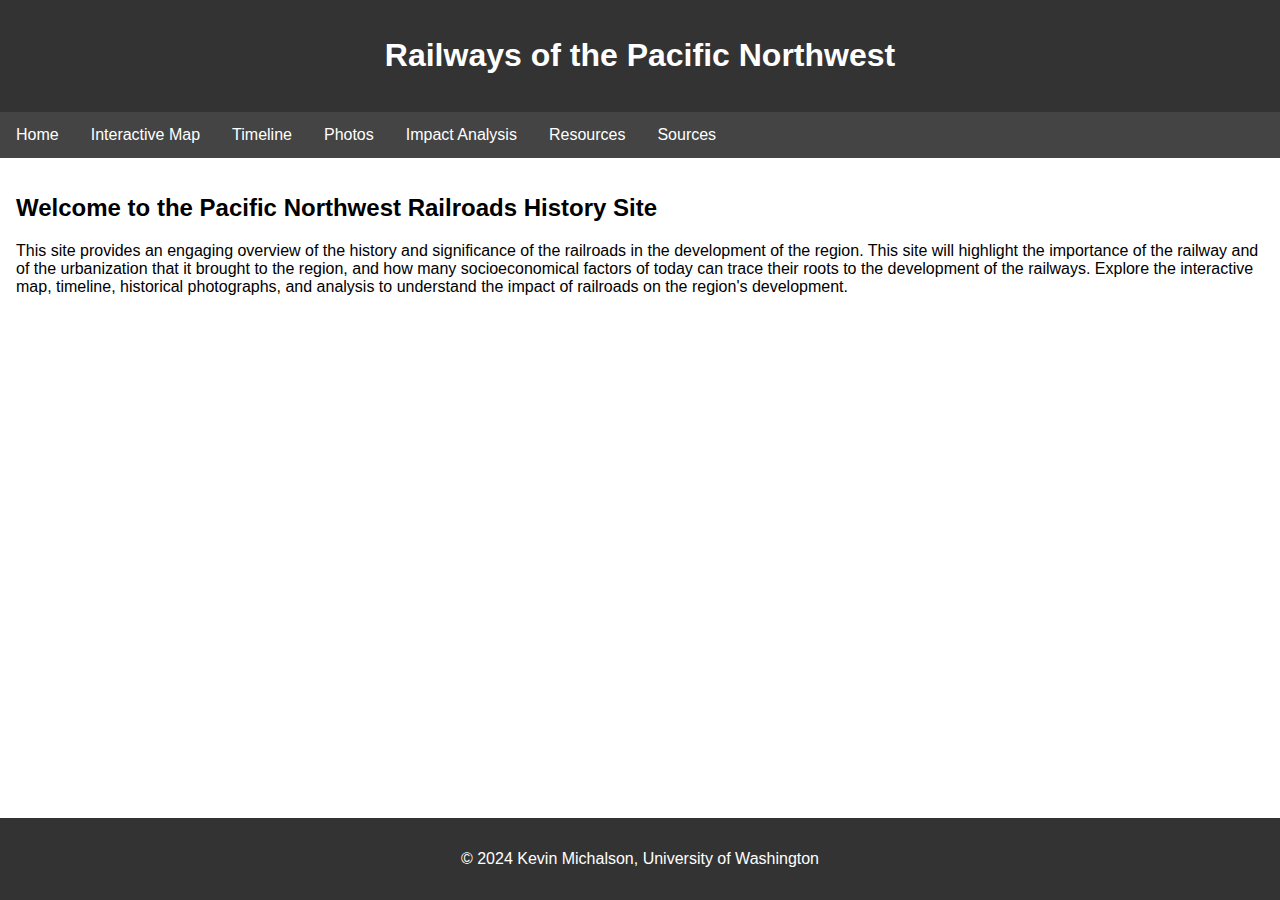
<file: index.html>
<!DOCTYPE html>
<html lang="en">
<head>
    <meta charset="UTF-8">
    <meta name="viewport" content="width=device-width, initial-scale=1.0">
    <title>Pacific Northwest Railroads</title>
    <style>
        body {
            font-family: Arial, sans-serif;
            margin: 0;
            padding: 0;
        }
        header {
            background-color: #333;
            color: white;
            padding: 1em 0;
            text-align: center;
        }
        nav {
            background-color: #444;
            overflow: hidden;
        }
        nav a {
            float: left;
            display: block;
            color: white;
            text-align: center;
            padding: 14px 16px;
            text-decoration: none;
        }
        nav a:hover {
            background-color: #ddd;
            color: black;
        }
        main {
            padding: 1em;
        }
        footer {
            background-color: #333;
            color: white;
            text-align: center;
            padding: 1em 0;
            position: fixed;
            width: 100%;
            bottom: 0;
        }
    </style>
</head>
<body>

<header>
    <h1>Railways of the Pacific Northwest</h1>
</header>

<nav>
    <a href="index.html">Home</a>
    <a href="pages/map.html">Interactive Map</a>
    <a href="pages/timeline.html">Timeline</a>
    <a href="pages/photos.html">Photos</a>
    <a href="pages/analysis.html">Impact Analysis</a>
    <a href="pages/resources.html">Resources</a>
    <a href="sources.html">Sources</a>
</nav>

<main>
    <h2>Welcome to the Pacific Northwest Railroads History Site</h2>
    <p>This site provides an engaging overview of the history and significance of the railroads in the development of the region. This site will highlight the importance of the railway and of the urbanization that it brought to the region, and how many socioeconomical factors of today can trace their roots to the development of the railways. Explore the interactive map, timeline, historical photographs, and analysis to understand the impact of railroads on the region's development.</p>
</main>

<footer>
    <p>&copy; 2024 Kevin Michalson, University of Washington</p>
</footer>

</body>
</html>
</file>
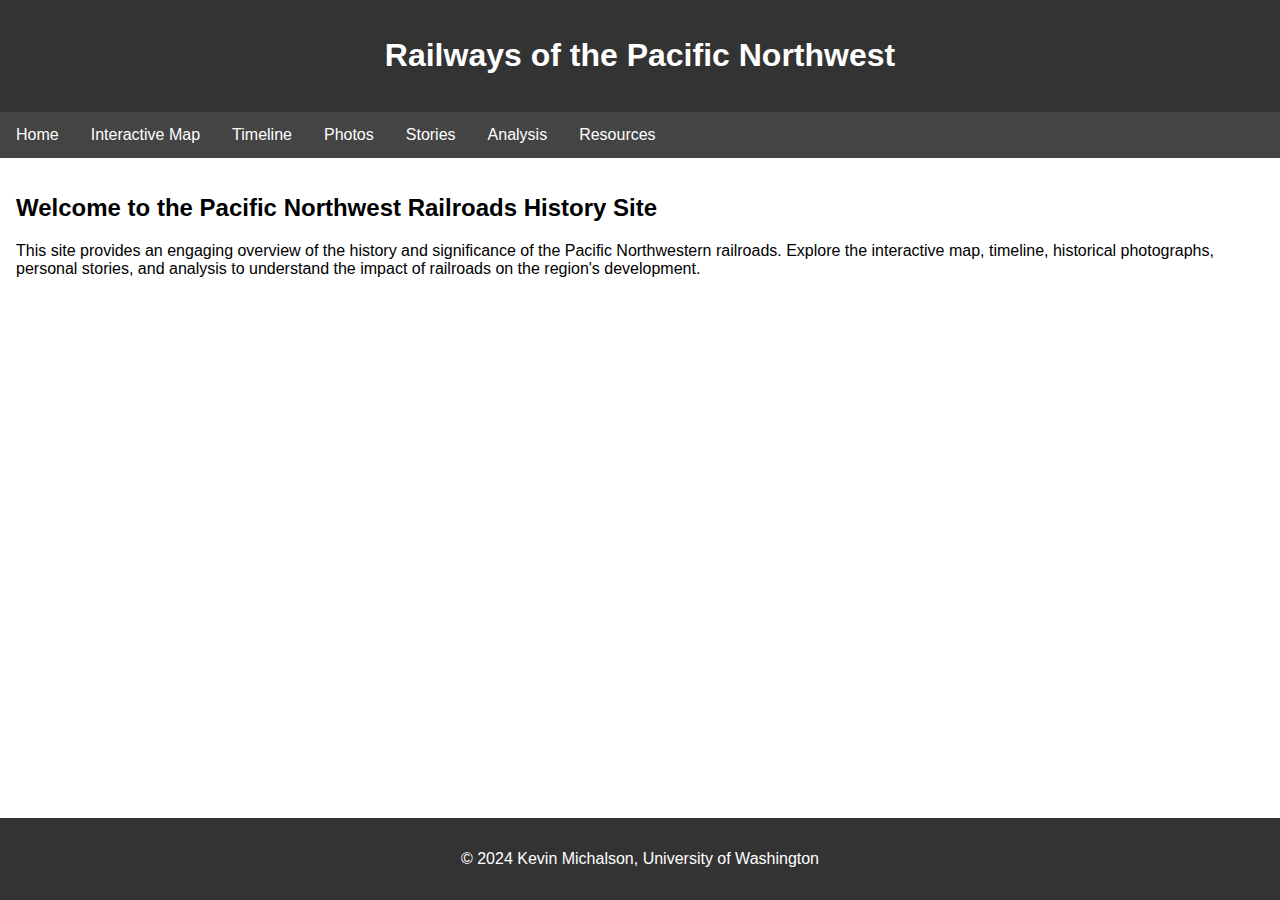
<file: pages/index.html>
<!DOCTYPE html>
<html lang="en">
<head>
    <meta charset="UTF-8">
    <meta name="viewport" content="width=device-width, initial-scale=1.0">
    <title>Pacific Northwest Railroads</title>
    <style>
        body {
            font-family: Arial, sans-serif;
            margin: 0;
            padding: 0;
        }
        header {
            background-color: #333;
            color: white;
            padding: 1em 0;
            text-align: center;
        }
        nav {
            background-color: #444;
            overflow: hidden;
        }
        nav a {
            float: left;
            display: block;
            color: white;
            text-align: center;
            padding: 14px 16px;
            text-decoration: none;
        }
        nav a:hover {
            background-color: #ddd;
            color: black;
        }
        main {
            padding: 1em;
        }
        footer {
            background-color: #333;
            color: white;
            text-align: center;
            padding: 1em 0;
            position: fixed;
            width: 100%;
            bottom: 0;
        }
    </style>
</head>
<body>

<header>
    <h1>Railways of the Pacific Northwest</h1>
</header>

<nav>
    <a href="pages/index.html">Home</a>
    <a href="pages/map.html">Interactive Map</a>
    <a href="pages/timeline.html">Timeline</a>
    <a href="pages/photos.html">Photos</a>
    <a href="pages/stories.html">Stories</a>
    <a href="pages/analysis.html">Analysis</a>
    <a href="pages/resources.html">Resources</a>
</nav>

<main>
    <h2>Welcome to the Pacific Northwest Railroads History Site</h2>
    <p>This site provides an engaging overview of the history and significance of the Pacific Northwestern railroads. Explore the interactive map, timeline, historical photographs, personal stories, and analysis to understand the impact of railroads on the region's development.</p>
</main>

<footer>
    <p>&copy; 2024 Kevin Michalson, University of Washington</p>
</footer>

</body>
</html>
</file>
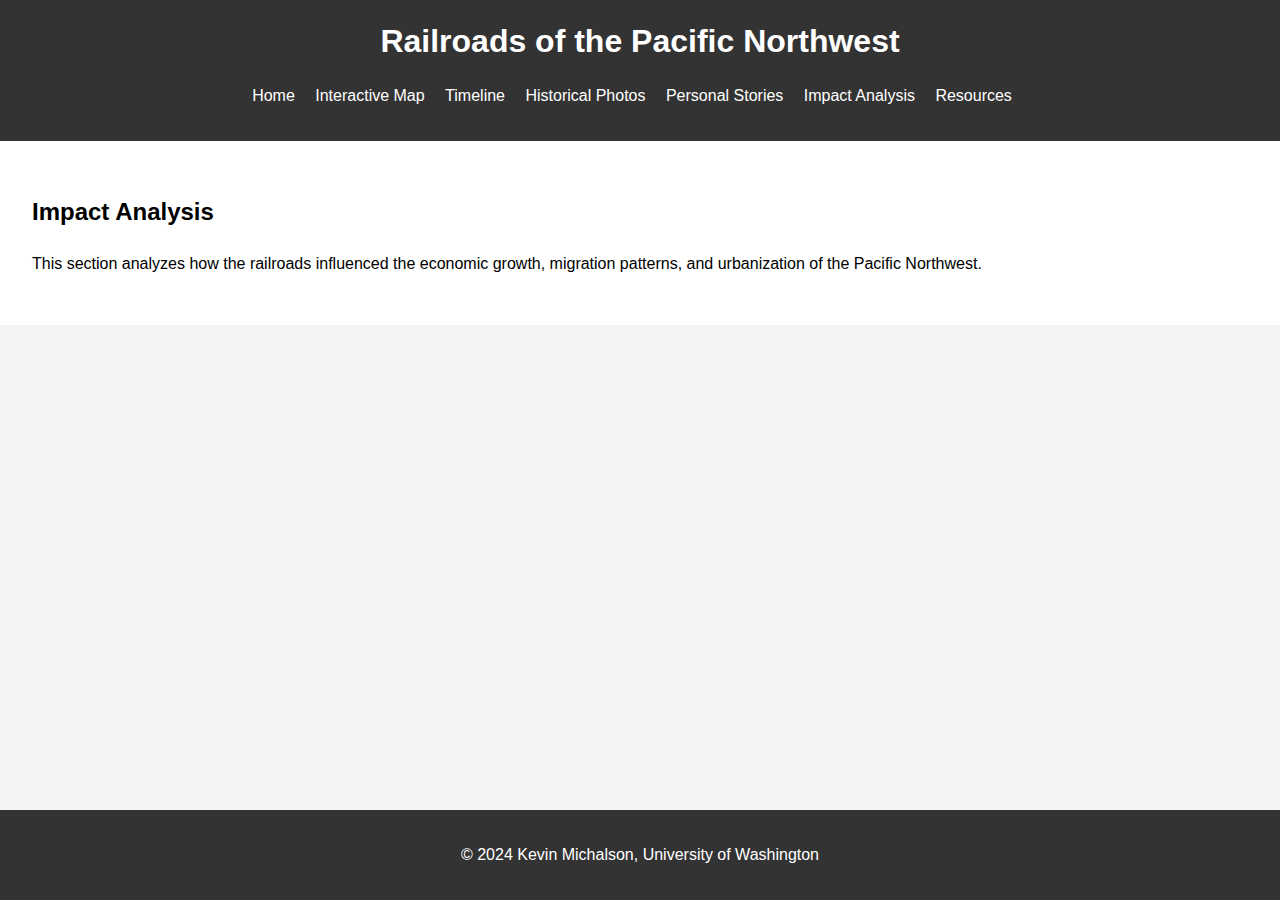
<file: analysis.html>
<!DOCTYPE html>
<html lang="en">
<head>
    <meta charset="UTF-8">
    <meta name="viewport" content="width=device-width, initial-scale=1.0">
    <title>Impact Analysis - Railroads of the Pacific Northwest</title>
    <link rel="stylesheet" href="styles.css">
</head>
<body>
    <header>
        <h1>Railroads of the Pacific Northwest</h1>
        <nav>
            <ul>
                <li><a href="index.html">Home</a></li>
                <li><a href="map.html">Interactive Map</a></li>
                <li><a href="timeline.html">Timeline</a></li>
                <li><a href="photos.html">Historical Photos</a></li>
                <li><a href="stories.html">Personal Stories</a></li>
                <li><a href="analysis.html">Impact Analysis</a></li>
                <li><a href="resources.html">Resources</a></li>
            </ul>
        </nav>
    </header>
    <main>
        <section id="impact-analysis">
            <h2>Impact Analysis</h2>
            <p>This section analyzes how the railroads influenced the economic growth, migration patterns, and urbanization of the Pacific Northwest.</p>
            <!-- Add analysis content here -->
        </section>
    </main>
    <footer>
        <p>&copy; 2024 Kevin Michalson, University of Washington</p>
    </footer>
</body>
</html>
</file>
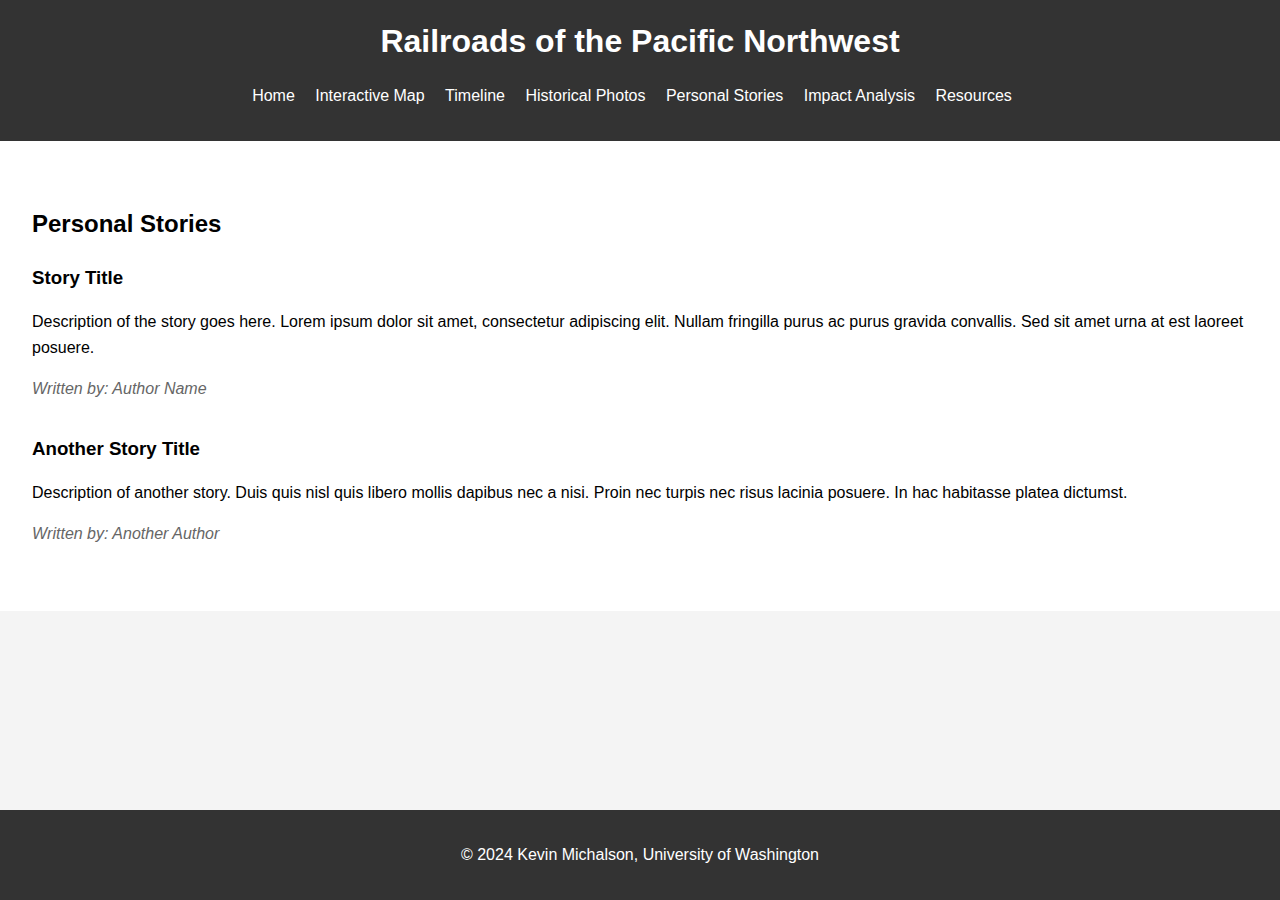
<file: stories.html>
<!DOCTYPE html>
<html lang="en">
<head>
    <meta charset="UTF-8">
    <meta name="viewport" content="width=device-width, initial-scale=1.0">
    <title>Personal Stories - Railroads of the Pacific Northwest</title>
    <link rel="stylesheet" href="styles.css">
</head>
<body>
    <header>
        <h1>Railroads of the Pacific Northwest</h1>
        <nav>
            <ul>
                <li><a href="index.html">Home</a></li>
                <li><a href="map.html">Interactive Map</a></li>
                <li><a href="timeline.html">Timeline</a></li>
                <li><a href="photos.html">Historical Photos</a></li>
                <li><a href="stories.html">Personal Stories</a></li>
                <li><a href="analysis.html">Impact Analysis</a></li>
                <li><a href="resources.html">Resources</a></li>
            </ul>
        </nav>
    </header>
    <main>
        <section id="personal-stories">
            <h2>Personal Stories</h2>
            <div class="story">
                <h3>Story Title</h3>
                <p>Description of the story goes here. Lorem ipsum dolor sit amet, consectetur adipiscing elit. Nullam fringilla purus ac purus gravida convallis. Sed sit amet urna at est laoreet posuere.</p>
                <p>Written by: Author Name</p>
            </div>
            <div class="story">
                <h3>Another Story Title</h3>
                <p>Description of another story. Duis quis nisl quis libero mollis dapibus nec a nisi. Proin nec turpis nec risus lacinia posuere. In hac habitasse platea dictumst.</p>
                <p>Written by: Another Author</p>
            </div>
            <!-- Add more stories as needed -->
        </section>
    </main>
    <footer>
        <p>&copy; 2024 Kevin Michalson, University of Washington</p>
    </footer>
</body>
</html>
</file>
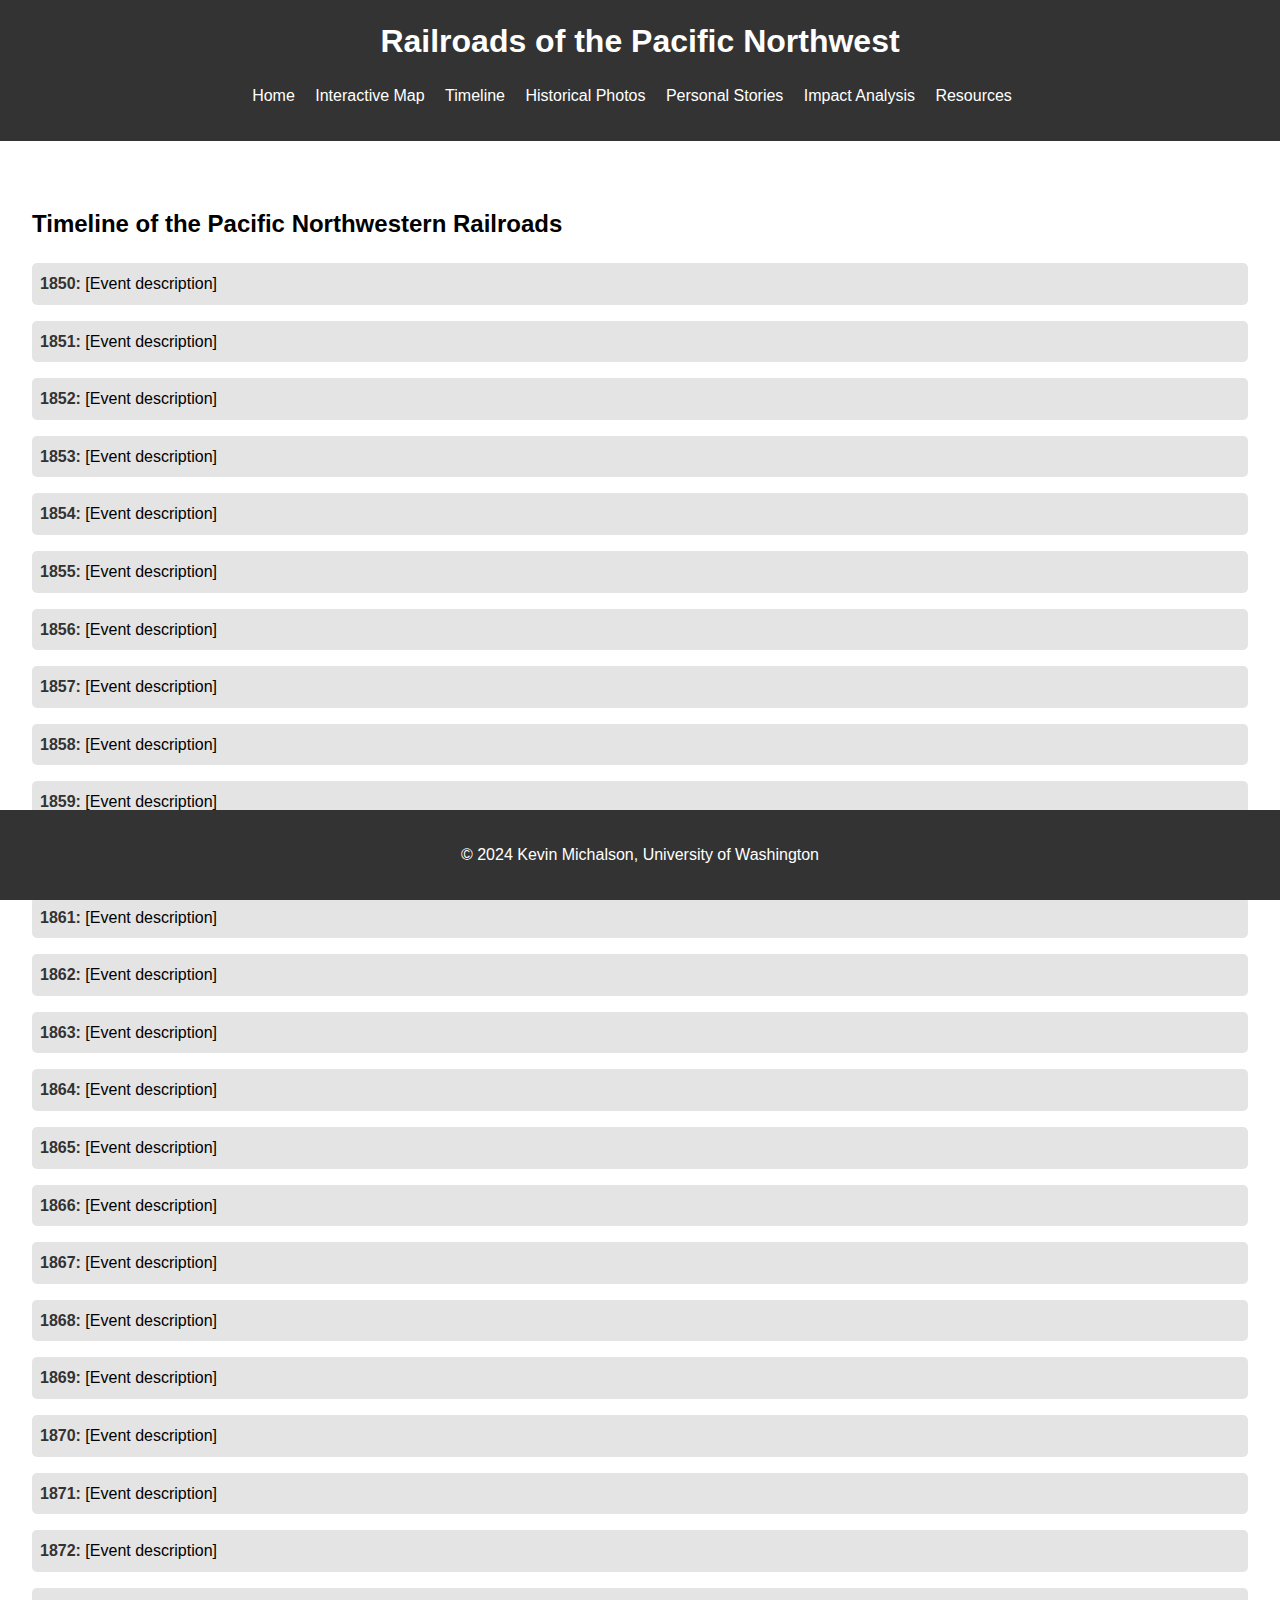
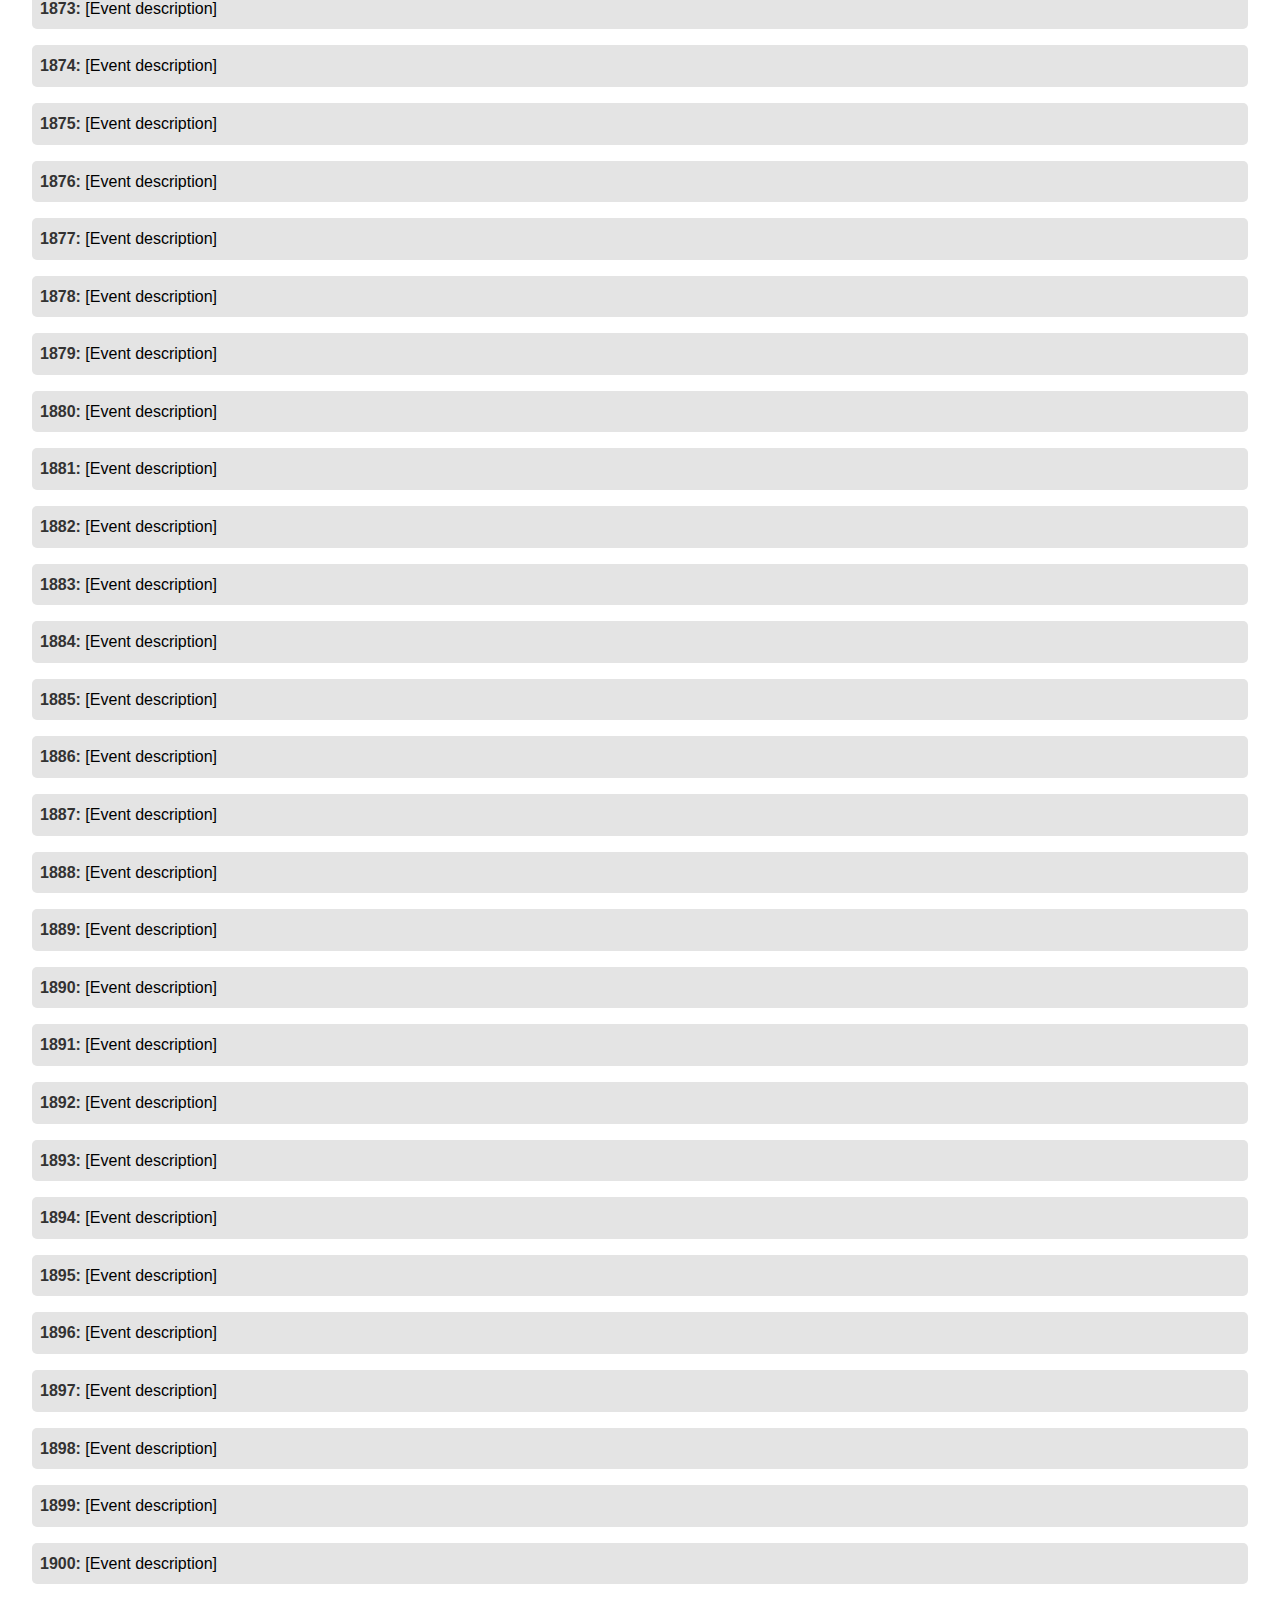
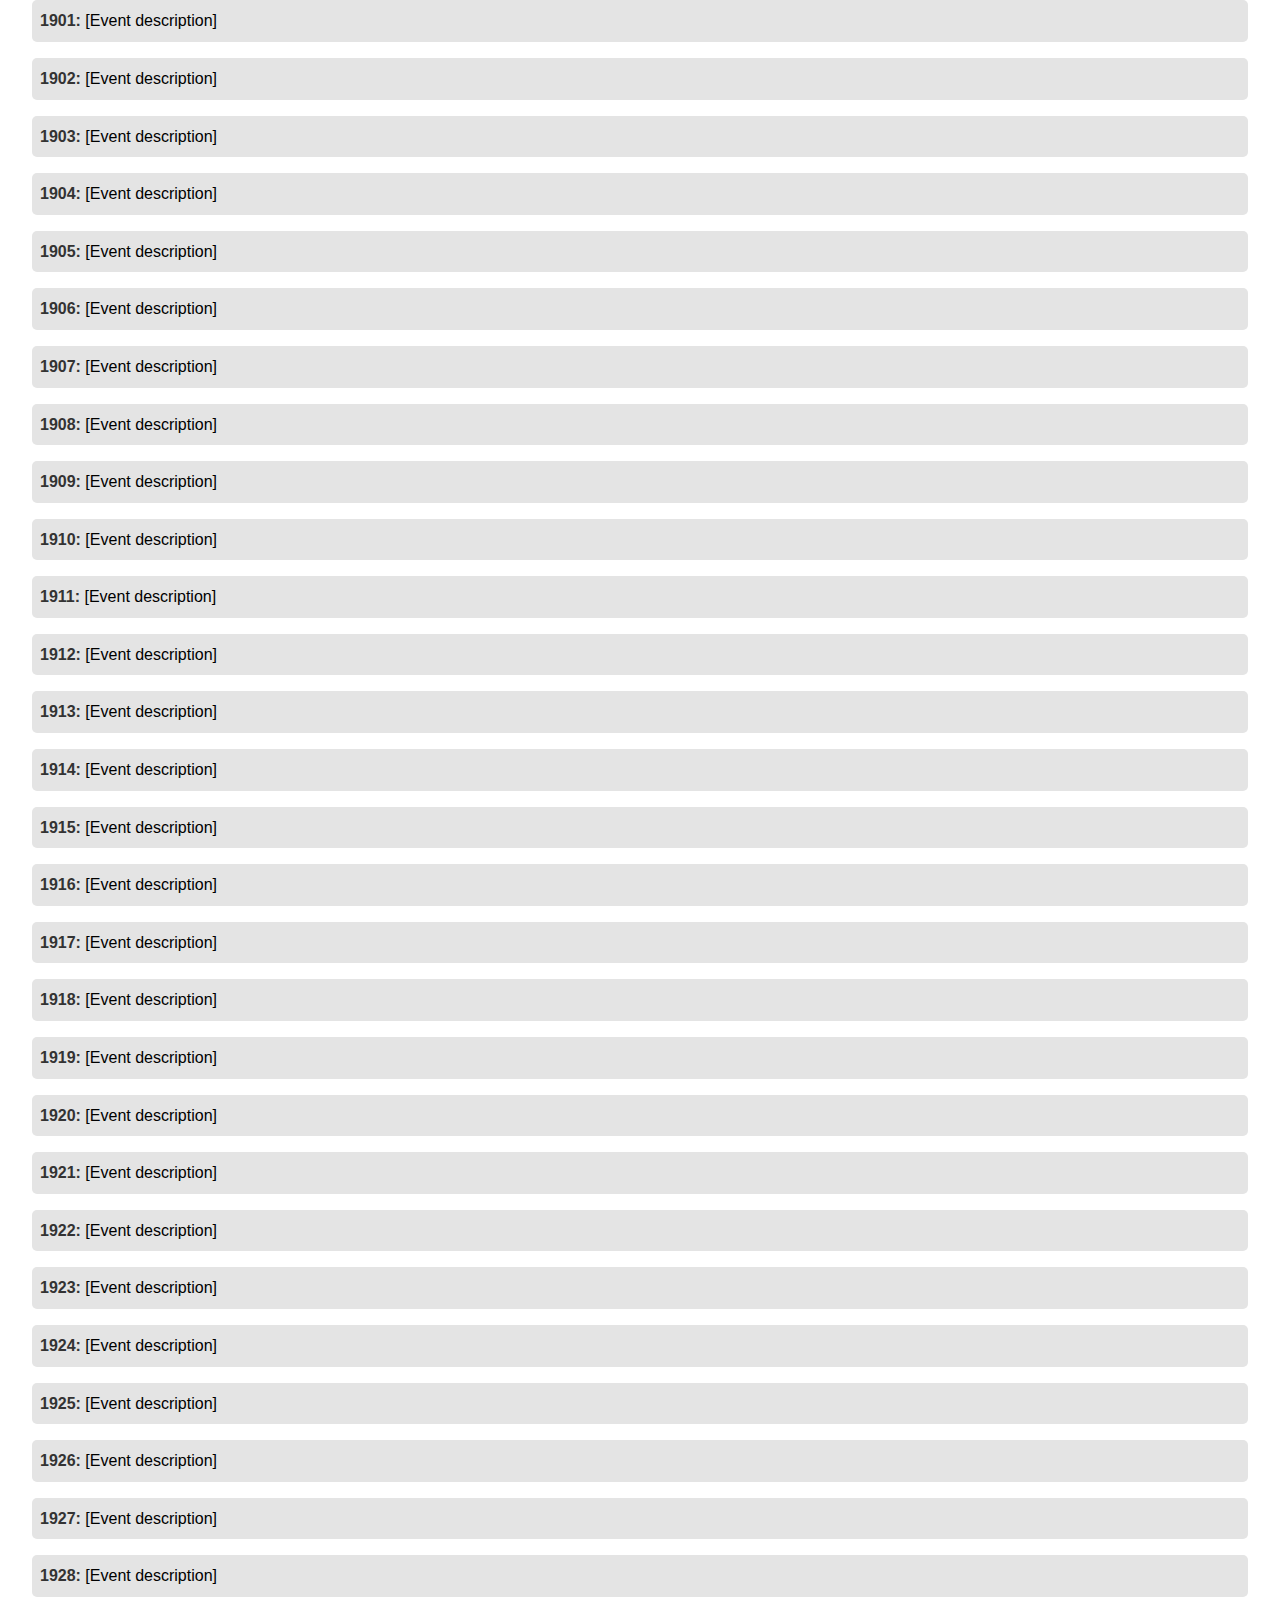
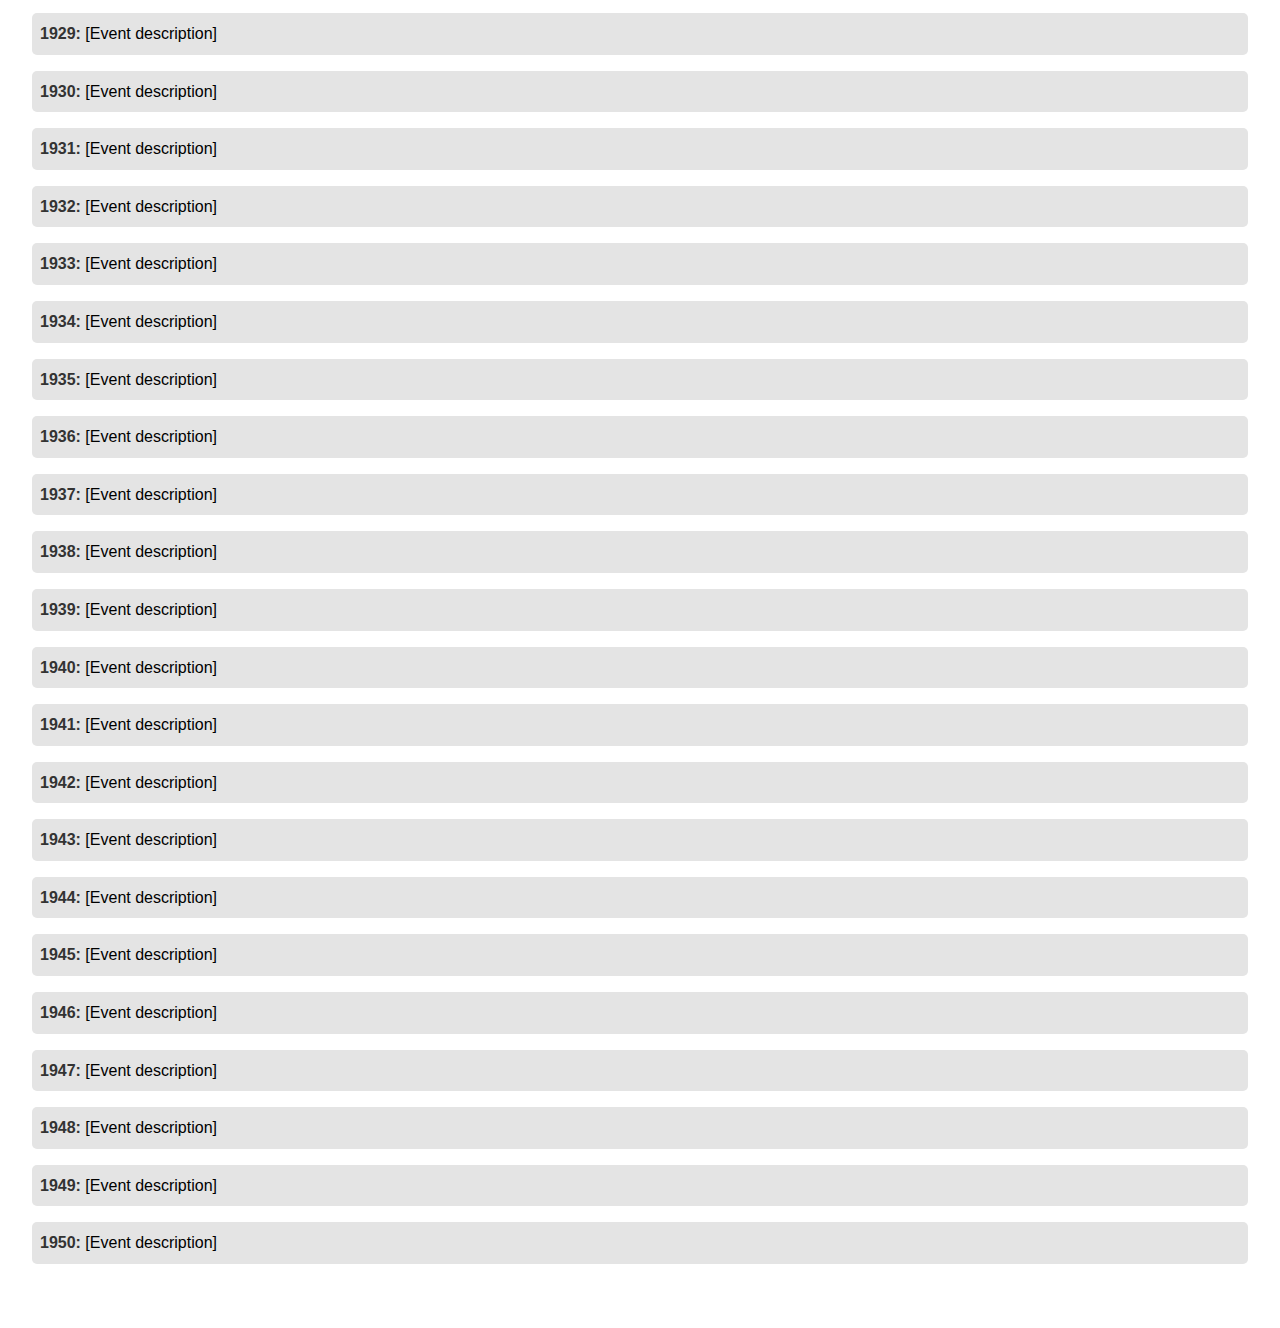
<file: timeline.html>
<!DOCTYPE html>
<html lang="en">
<head>
    <meta charset="UTF-8">
    <meta name="viewport" content="width=device-width, initial-scale=1.0">
    <title>Timeline - Railroads of the Pacific Northwest</title>
    <link rel="stylesheet" href="styles.css">
</head>
<body>
    <header>
        <h1>Railroads of the Pacific Northwest</h1>
        <nav>
            <ul>
                <li><a href="index.html">Home</a></li>
                <li><a href="map.html">Interactive Map</a></li>
                <li><a href="timeline.html">Timeline</a></li>
                <li><a href="photos.html">Historical Photos</a></li>
                <li><a href="stories.html">Personal Stories</a></li>
                <li><a href="analysis.html">Impact Analysis</a></li>
                <li><a href="resources.html">Resources</a></li>
            </ul>
        </nav>
    </header>
    <main>
        <section id="timeline">
            <h2>Timeline of the Pacific Northwestern Railroads</h2>
            <ul>
                <li><strong>1850:</strong> [Event description]</li>
                <li><strong>1851:</strong> [Event description]</li>
                <li><strong>1852:</strong> [Event description]</li>
                <li><strong>1853:</strong> [Event description]</li>
                <li><strong>1854:</strong> [Event description]</li>
                <li><strong>1855:</strong> [Event description]</li>
                <li><strong>1856:</strong> [Event description]</li>
                <li><strong>1857:</strong> [Event description]</li>
                <li><strong>1858:</strong> [Event description]</li>
                <li><strong>1859:</strong> [Event description]</li>
                <li><strong>1860:</strong> [Event description]</li>
                <li><strong>1861:</strong> [Event description]</li>
                <li><strong>1862:</strong> [Event description]</li>
                <li><strong>1863:</strong> [Event description]</li>
                <li><strong>1864:</strong> [Event description]</li>
                <li><strong>1865:</strong> [Event description]</li>
                <li><strong>1866:</strong> [Event description]</li>
                <li><strong>1867:</strong> [Event description]</li>
                <li><strong>1868:</strong> [Event description]</li>
                <li><strong>1869:</strong> [Event description]</li>
                <li><strong>1870:</strong> [Event description]</li>
                <li><strong>1871:</strong> [Event description]</li>
                <li><strong>1872:</strong> [Event description]</li>
                <li><strong>1873:</strong> [Event description]</li>
                <li><strong>1874:</strong> [Event description]</li>
                <li><strong>1875:</strong> [Event description]</li>
                <li><strong>1876:</strong> [Event description]</li>
                <li><strong>1877:</strong> [Event description]</li>
                <li><strong>1878:</strong> [Event description]</li>
                <li><strong>1879:</strong> [Event description]</li>
                <li><strong>1880:</strong> [Event description]</li>
                <li><strong>1881:</strong> [Event description]</li>
                <li><strong>1882:</strong> [Event description]</li>
                <li><strong>1883:</strong> [Event description]</li>
                <li><strong>1884:</strong> [Event description]</li>
                <li><strong>1885:</strong> [Event description]</li>
                <li><strong>1886:</strong> [Event description]</li>
                <li><strong>1887:</strong> [Event description]</li>
                <li><strong>1888:</strong> [Event description]</li>
                <li><strong>1889:</strong> [Event description]</li>
                <li><strong>1890:</strong> [Event description]</li>
                <li><strong>1891:</strong> [Event description]</li>
                <li><strong>1892:</strong> [Event description]</li>
                <li><strong>1893:</strong> [Event description]</li>
                <li><strong>1894:</strong> [Event description]</li>
                <li><strong>1895:</strong> [Event description]</li>
                <li><strong>1896:</strong> [Event description]</li>
                <li><strong>1897:</strong> [Event description]</li>
                <li><strong>1898:</strong> [Event description]</li>
                <li><strong>1899:</strong> [Event description]</li>
                <li><strong>1900:</strong> [Event description]</li>
                <li><strong>1901:</strong> [Event description]</li>
                <li><strong>1902:</strong> [Event description]</li>
                <li><strong>1903:</strong> [Event description]</li>
                <li><strong>1904:</strong> [Event description]</li>
                <li><strong>1905:</strong> [Event description]</li>
                <li><strong>1906:</strong> [Event description]</li>
                <li><strong>1907:</strong> [Event description]</li>
                <li><strong>1908:</strong> [Event description]</li>
                <li><strong>1909:</strong> [Event description]</li>
                <li><strong>1910:</strong> [Event description]</li>
                <li><strong>1911:</strong> [Event description]</li>
                <li><strong>1912:</strong> [Event description]</li>
                <li><strong>1913:</strong> [Event description]</li>
                <li><strong>1914:</strong> [Event description]</li>
                <li><strong>1915:</strong> [Event description]</li>
                <li><strong>1916:</strong> [Event description]</li>
                <li><strong>1917:</strong> [Event description]</li>
                <li><strong>1918:</strong> [Event description]</li>
                <li><strong>1919:</strong> [Event description]</li>
                <li><strong>1920:</strong> [Event description]</li>
                <li><strong>1921:</strong> [Event description]</li>
                <li><strong>1922:</strong> [Event description]</li>
                <li><strong>1923:</strong> [Event description]</li>
                <li><strong>1924:</strong> [Event description]</li>
                <li><strong>1925:</strong> [Event description]</li>
                <li><strong>1926:</strong> [Event description]</li>
                <li><strong>1927:</strong> [Event description]</li>
                <li><strong>1928:</strong> [Event description]</li>
                <li><strong>1929:</strong> [Event description]</li>
                <li><strong>1930:</strong> [Event description]</li>
                <li><strong>1931:</strong> [Event description]</li>
                <li><strong>1932:</strong> [Event description]</li>
                <li><strong>1933:</strong> [Event description]</li>
                <li><strong>1934:</strong> [Event description]</li>
                <li><strong>1935:</strong> [Event description]</li>
                <li><strong>1936:</strong> [Event description]</li>
                <li><strong>1937:</strong> [Event description]</li>
                <li><strong>1938:</strong> [Event description]</li>
                <li><strong>1939:</strong> [Event description]</li>
                <li><strong>1940:</strong> [Event description]</li>
                <li><strong>1941:</strong> [Event description]</li>
                <li><strong>1942:</strong> [Event description]</li>
                <li><strong>1943:</strong> [Event description]</li>
                <li><strong>1944:</strong> [Event description]</li>
                <li><strong>1945:</strong> [Event description]</li>
                <li><strong>1946:</strong> [Event description]</li>
                <li><strong>1947:</strong> [Event description]</li>
                <li><strong>1948:</strong> [Event description]</li>
                <li><strong>1949:</strong> [Event description]</li>
                <li><strong>1950:</strong> [Event description]</li>
            </ul>
        </section>
    </main>
    <footer>
        <p>&copy; 2024 Kevin Michalson, University of Washington</p>
    </footer>
</body>
</html>
</file>
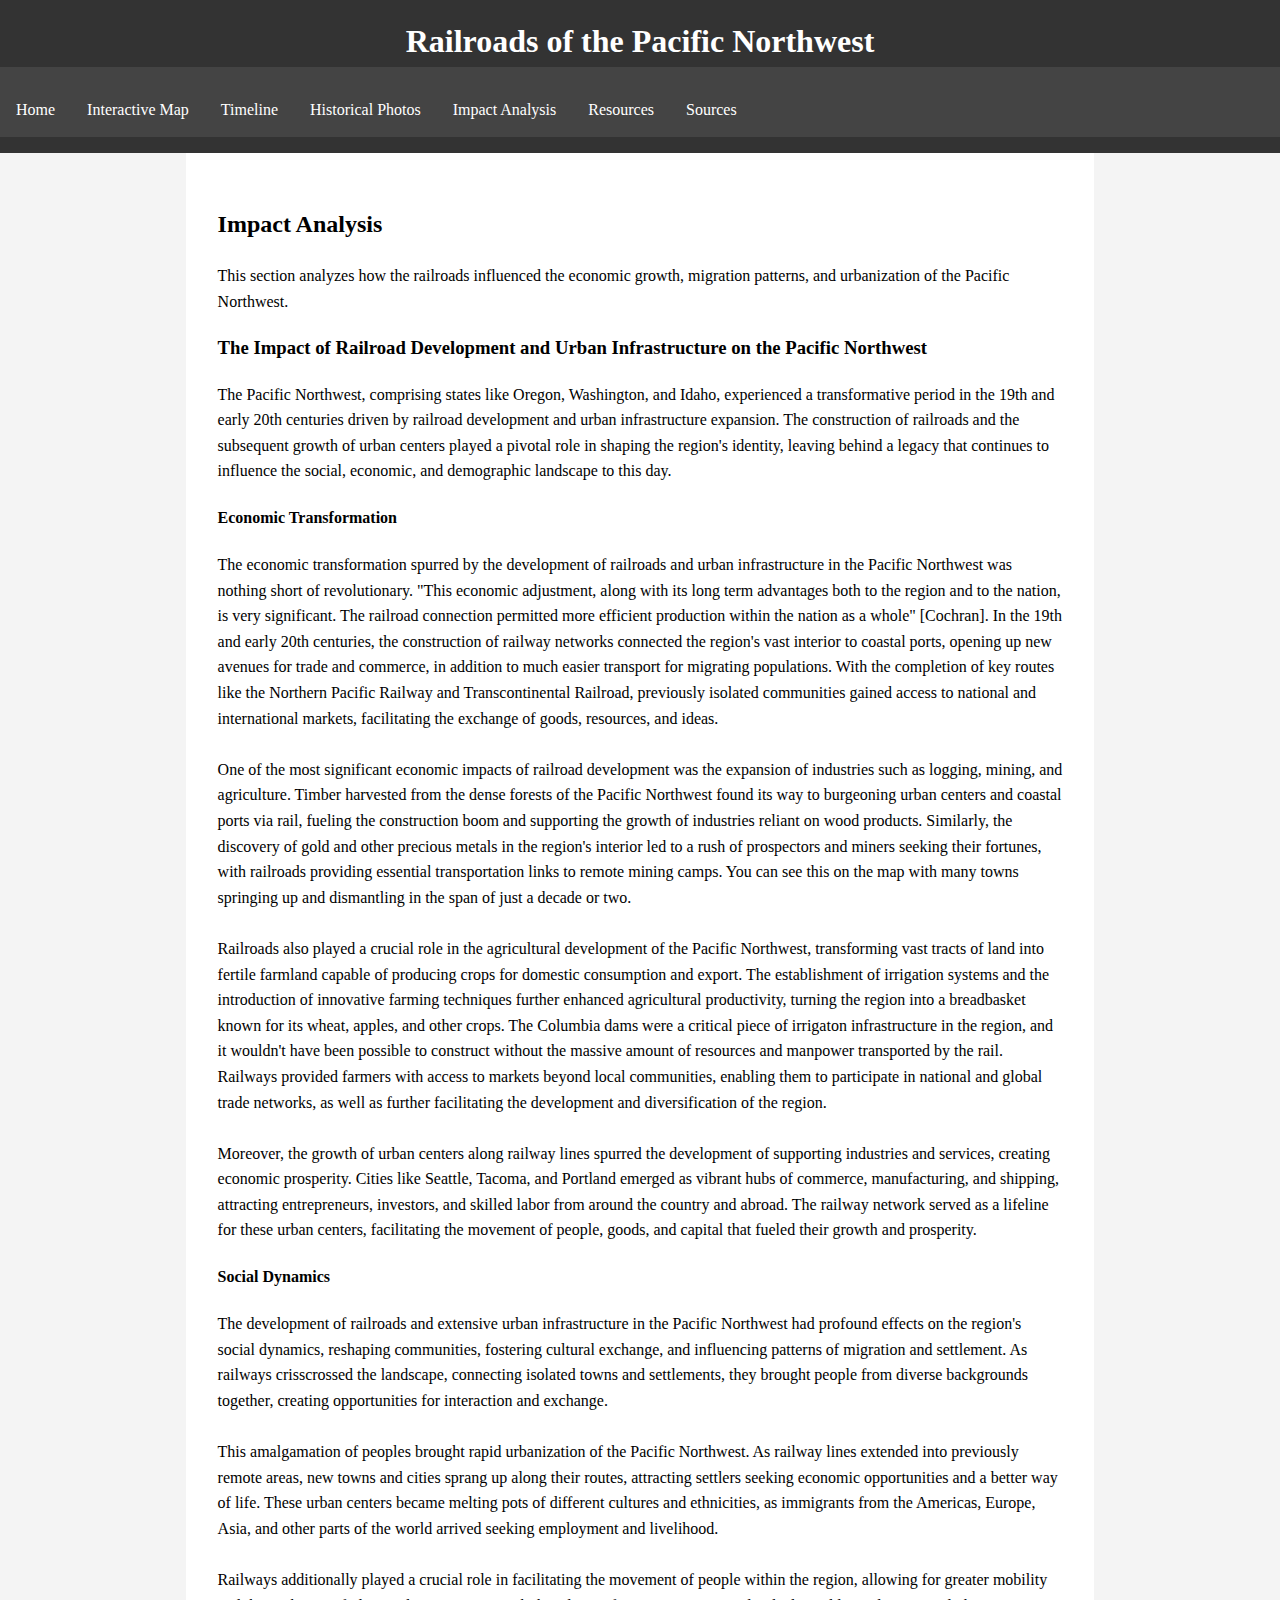
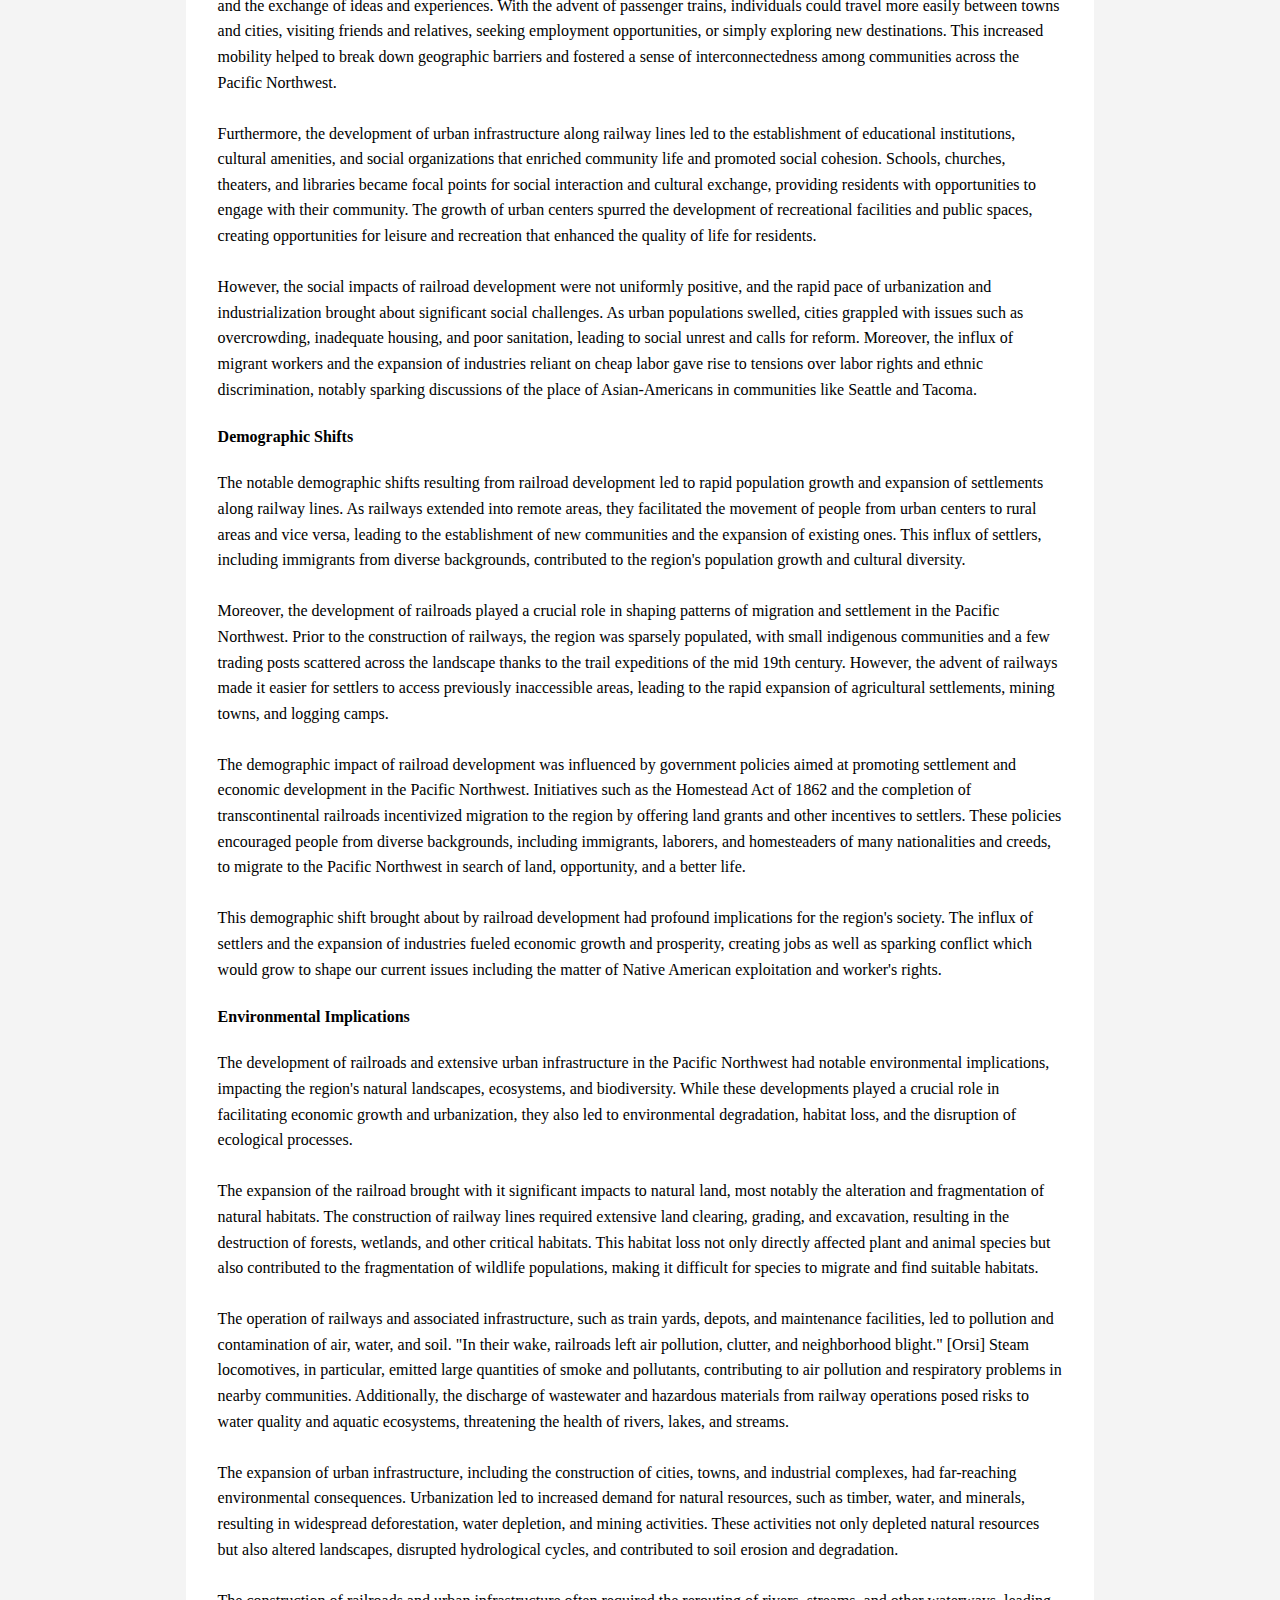
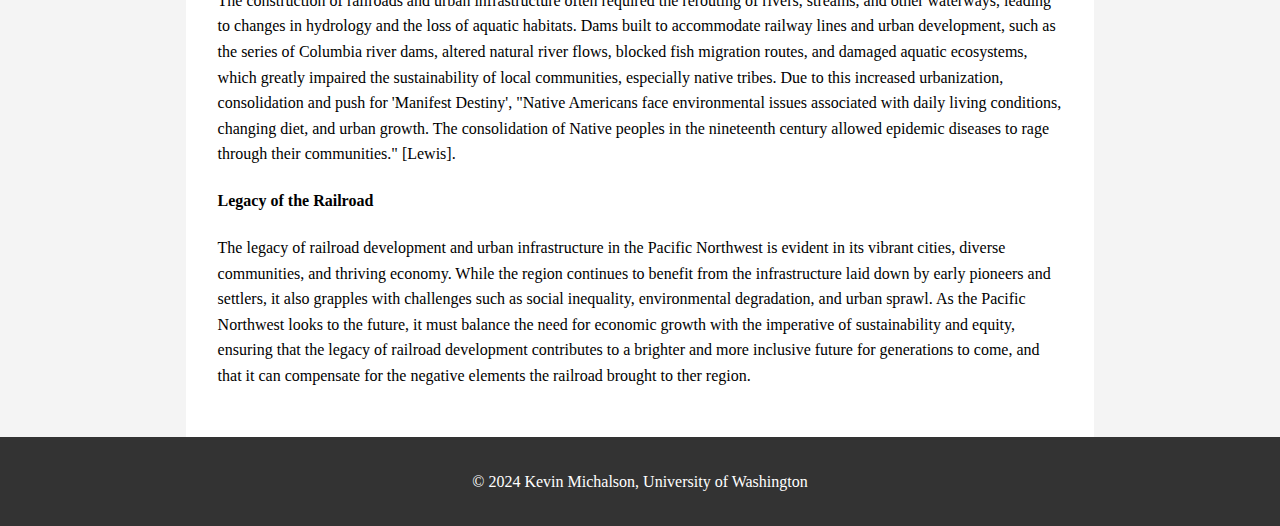
<file: pages/analysis.html>
<!DOCTYPE html>
<html lang="en">
<head>
    <meta charset="UTF-8">
    <meta name="viewport" content="width=device-width, initial-scale=1.0">
    <title>Impact Analysis - Railroads of the Pacific Northwest</title>
    <link rel="stylesheet" href="/css/styles.css">
    <style>
        body {
            font-family: "Times New Roman", Times, serif;
            font-size: 12pt;
        }
        main {
            width: 66%;
            margin: 0 auto;
            text-align: center;
        }
        #impact-analysis {
            text-align: left;
        }
    </style>
</head>
<body>
    <header>
        <h1>Railroads of the Pacific Northwest</h1>
        <nav>
            <ul>
                <li><a href="../index.html">Home</a></li>
                <li><a href="map.html">Interactive Map</a></li>
                <li><a href="timeline.html">Timeline</a></li>
                <li><a href="photos.html">Historical Photos</a></li>
                <li><a href="analysis.html">Impact Analysis</a></li>
                <li><a href="resources.html">Resources</a></li>
                <li><a href="sources.html">Sources</a></li>
            </ul>
        </nav>
    </header>
    <main>
        <section id="impact-analysis">
            <h2>Impact Analysis</h2>
            <p>This section analyzes how the railroads influenced the economic growth, migration patterns, and urbanization of the Pacific Northwest.</p>
            <div>
                <h3>The Impact of Railroad Development and Urban Infrastructure on the Pacific Northwest</h3>
                <p>The Pacific Northwest, comprising states like Oregon, Washington, and Idaho, experienced a transformative period in the 19th and early 20th centuries driven by railroad development and urban infrastructure expansion. The construction of railroads and the subsequent growth of urban centers played a pivotal role in shaping the region's identity, leaving behind a legacy that continues to influence the social, economic, and demographic landscape to this day.</p>
                <h4>Economic Transformation</h4>
                <p>The economic transformation spurred by the development of railroads and urban infrastructure in the Pacific Northwest was nothing short of revolutionary. "This economic adjustment, along with its long term advantages both to the region and to the nation, is very significant. The railroad connection permitted more efficient production within the nation as a whole" [Cochran]. In the 19th and early 20th centuries, the construction of railway networks connected the region's vast interior to coastal ports, opening up new avenues for trade and commerce, in addition to much easier transport for migrating populations. With the completion of key routes like the Northern Pacific Railway and Transcontinental Railroad, previously isolated communities gained access to national and international markets, facilitating the exchange of goods, resources, and ideas.<br><br>One of the most significant economic impacts of railroad development was the expansion of industries such as logging, mining, and agriculture. Timber harvested from the dense forests of the Pacific Northwest found its way to burgeoning urban centers and coastal ports via rail, fueling the construction boom and supporting the growth of industries reliant on wood products. Similarly, the discovery of gold and other precious metals in the region's interior led to a rush of prospectors and miners seeking their fortunes, with railroads providing essential transportation links to remote mining camps. You can see this on the map with many towns springing up and dismantling in the span of just a decade or two.<br><br>Railroads also played a crucial role in the agricultural development of the Pacific Northwest, transforming vast tracts of land into fertile farmland capable of producing crops for domestic consumption and export. The establishment of irrigation systems and the introduction of innovative farming techniques further enhanced agricultural productivity, turning the region into a breadbasket known for its wheat, apples, and other crops. The Columbia dams were a critical piece of irrigaton infrastructure in the region, and it wouldn't have been possible to construct without the massive amount of resources and manpower transported by the rail. Railways provided farmers with access to markets beyond local communities, enabling them to participate in national and global trade networks, as well as further facilitating the development and diversification of the region.<br><br>Moreover, the growth of urban centers along railway lines spurred the development of supporting industries and services, creating economic prosperity. Cities like Seattle, Tacoma, and Portland emerged as vibrant hubs of commerce, manufacturing, and shipping, attracting entrepreneurs, investors, and skilled labor from around the country and abroad. The railway network served as a lifeline for these urban centers, facilitating the movement of people, goods, and capital that fueled their growth and prosperity.</p>
                <h4>Social Dynamics</h4>
                <p>The development of railroads and extensive urban infrastructure in the Pacific Northwest had profound effects on the region's social dynamics, reshaping communities, fostering cultural exchange, and influencing patterns of migration and settlement. As railways crisscrossed the landscape, connecting isolated towns and settlements, they brought people from diverse backgrounds together, creating opportunities for interaction and exchange.<br><br>This amalgamation of peoples brought rapid urbanization of the Pacific Northwest. As railway lines extended into previously remote areas, new towns and cities sprang up along their routes, attracting settlers seeking economic opportunities and a better way of life. These urban centers became melting pots of different cultures and ethnicities, as immigrants from the Americas, Europe, Asia, and other parts of the world arrived seeking employment and livelihood.<br><br>Railways additionally played a crucial role in facilitating the movement of people within the region, allowing for greater mobility and the exchange of ideas and experiences. With the advent of passenger trains, individuals could travel more easily between towns and cities, visiting friends and relatives, seeking employment opportunities, or simply exploring new destinations. This increased mobility helped to break down geographic barriers and fostered a sense of interconnectedness among communities across the Pacific Northwest.<br><br>Furthermore, the development of urban infrastructure along railway lines led to the establishment of educational institutions, cultural amenities, and social organizations that enriched community life and promoted social cohesion. Schools, churches, theaters, and libraries became focal points for social interaction and cultural exchange, providing residents with opportunities to engage with their community. The growth of urban centers spurred the development of recreational facilities and public spaces, creating opportunities for leisure and recreation that enhanced the quality of life for residents.<br><br>However, the social impacts of railroad development were not uniformly positive, and the rapid pace of urbanization and industrialization brought about significant social challenges. As urban populations swelled, cities grappled with issues such as overcrowding, inadequate housing, and poor sanitation, leading to social unrest and calls for reform. Moreover, the influx of migrant workers and the expansion of industries reliant on cheap labor gave rise to tensions over labor rights and ethnic discrimination, notably sparking discussions of the place of Asian-Americans in communities like Seattle and Tacoma.</p>
                <h4>Demographic Shifts</h4>
                <p>The notable demographic shifts resulting from railroad development led to rapid population growth and expansion of settlements along railway lines. As railways extended into remote areas, they facilitated the movement of people from urban centers to rural areas and vice versa, leading to the establishment of new communities and the expansion of existing ones. This influx of settlers, including immigrants from diverse backgrounds, contributed to the region's population growth and cultural diversity.<br><br>Moreover, the development of railroads played a crucial role in shaping patterns of migration and settlement in the Pacific Northwest. Prior to the construction of railways, the region was sparsely populated, with small indigenous communities and a few trading posts scattered across the landscape thanks to the trail expeditions of the mid 19th century. However, the advent of railways made it easier for settlers to access previously inaccessible areas, leading to the rapid expansion of agricultural settlements, mining towns, and logging camps.<br><br>The demographic impact of railroad development was influenced by government policies aimed at promoting settlement and economic development in the Pacific Northwest. Initiatives such as the Homestead Act of 1862 and the completion of transcontinental railroads incentivized migration to the region by offering land grants and other incentives to settlers. These policies encouraged people from diverse backgrounds, including immigrants, laborers, and homesteaders of many nationalities and creeds, to migrate to the Pacific Northwest in search of land, opportunity, and a better life.<br><br>This demographic shift brought about by railroad development had profound implications for the region's society. The influx of settlers and the expansion of industries fueled economic growth and prosperity, creating jobs as well as sparking conflict which would grow to shape our current issues including the matter of Native American exploitation and worker's rights. </p>
                <h4>Environmental Implications</h4>
                <p>The development of railroads and extensive urban infrastructure in the Pacific Northwest had notable environmental implications, impacting the region's natural landscapes, ecosystems, and biodiversity. While these developments played a crucial role in facilitating economic growth and urbanization, they also led to environmental degradation, habitat loss, and the disruption of ecological processes.<br><br>The expansion of the railroad brought with it significant impacts to natural land, most notably the alteration and fragmentation of natural habitats. The construction of railway lines required extensive land clearing, grading, and excavation, resulting in the destruction of forests, wetlands, and other critical habitats. This habitat loss not only directly affected plant and animal species but also contributed to the fragmentation of wildlife populations, making it difficult for species to migrate and find suitable habitats.<br><br>The operation of railways and associated infrastructure, such as train yards, depots, and maintenance facilities, led to pollution and contamination of air, water, and soil. "In their wake, railroads left air pollution, clutter, and neighborhood blight." [Orsi] Steam locomotives, in particular, emitted large quantities of smoke and pollutants, contributing to air pollution and respiratory problems in nearby communities. Additionally, the discharge of wastewater and hazardous materials from railway operations posed risks to water quality and aquatic ecosystems, threatening the health of rivers, lakes, and streams.<br><br>The expansion of urban infrastructure, including the construction of cities, towns, and industrial complexes, had far-reaching environmental consequences. Urbanization led to increased demand for natural resources, such as timber, water, and minerals, resulting in widespread deforestation, water depletion, and mining activities. These activities not only depleted natural resources but also altered landscapes, disrupted hydrological cycles, and contributed to soil erosion and degradation.<br><br>The construction of railroads and urban infrastructure often required the rerouting of rivers, streams, and other waterways, leading to changes in hydrology and the loss of aquatic habitats. Dams built to accommodate railway lines and urban development, such as the series of Columbia river dams, altered natural river flows, blocked fish migration routes, and damaged aquatic ecosystems, which greatly impaired the sustainability of local communities, especially native tribes. Due to this increased urbanization, consolidation and push for 'Manifest Destiny', "Native Americans face environmental issues associated with daily living conditions, changing diet, and urban growth. The consolidation of Native peoples in the nineteenth century allowed epidemic diseases to rage through their communities." [Lewis].</p>
                <h4>Legacy of the Railroad</h4>
                <p>The legacy of railroad development and urban infrastructure in the Pacific Northwest is evident in its vibrant cities, diverse communities, and thriving economy. While the region continues to benefit from the infrastructure laid down by early pioneers and settlers, it also grapples with challenges such as social inequality, environmental degradation, and urban sprawl. As the Pacific Northwest looks to the future, it must balance the need for economic growth with the imperative of sustainability and equity, ensuring that the legacy of railroad development contributes to a brighter and more inclusive future for generations to come, and that it can compensate for the negative elements the railroad brought to ther region.</p>
            </div>
        </section>
    </main>
    <footer>
        <p>&copy; 2024 Kevin Michalson, University of Washington</p>
    </footer>
</body>
</html>
</file>
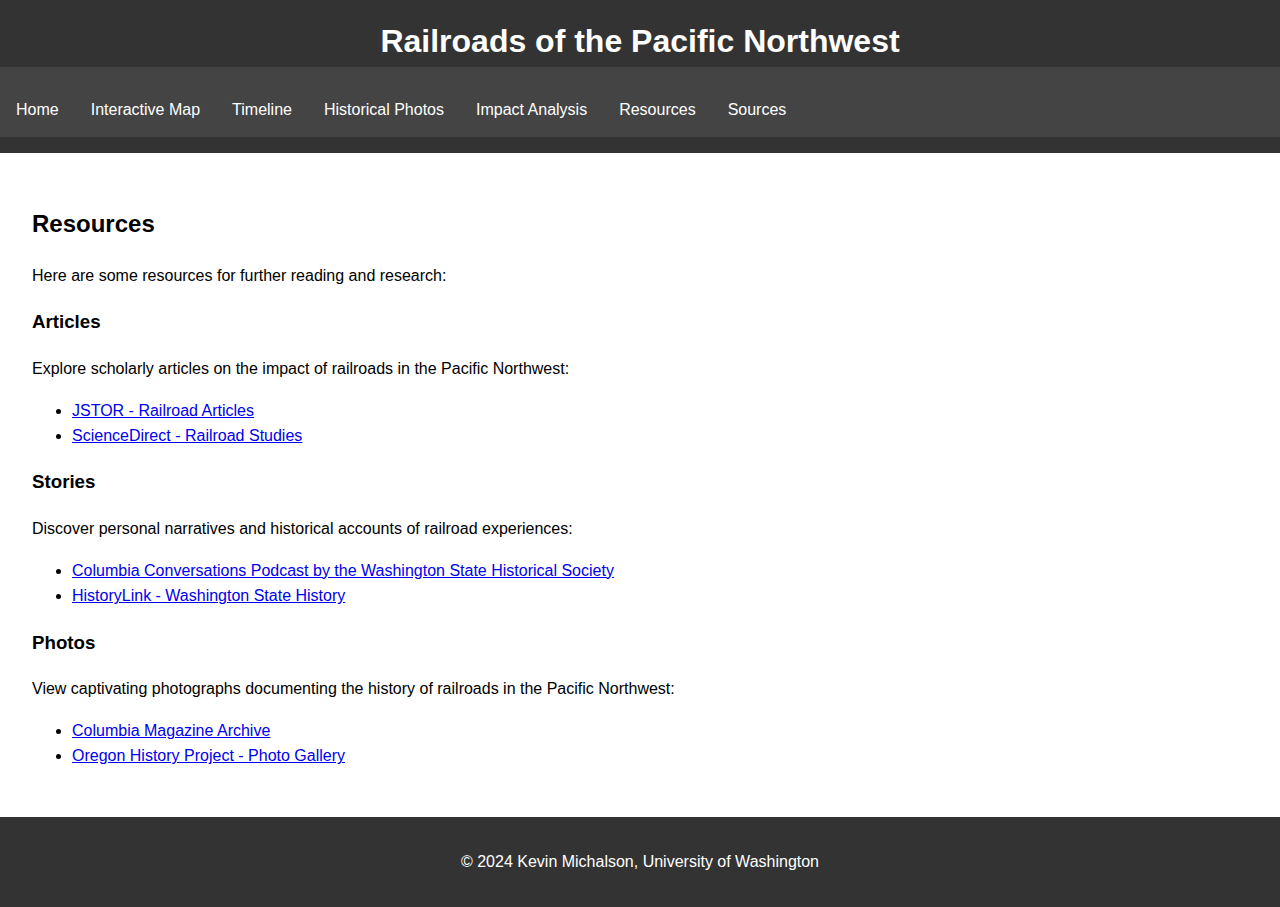
<file: pages/resources.html>
<!DOCTYPE html>
<html lang="en">
<head>
    <meta charset="UTF-8">
    <meta name="viewport" content="width=device-width, initial-scale=1.0">
    <title>Resources - Railroads of the Pacific Northwest</title>
    <link rel="stylesheet" href="/css/styles.css">
</head>
<body>
    <header>
        <h1>Railroads of the Pacific Northwest</h1>
        <nav>
            <ul>
                <li><a href="../index.html">Home</a></li>
                <li><a href="map.html">Interactive Map</a></li>
                <li><a href="timeline.html">Timeline</a></li>
                <li><a href="photos.html">Historical Photos</a></li>
                <li><a href="analysis.html">Impact Analysis</a></li>
                <li><a href="resources.html">Resources</a></li>
                <li><a href="sources.html">Sources</a></li>
            </ul>
        </nav>
    </header>
    <main>
        <section id="resources">
            <h2>Resources</h2>
            <p>Here are some resources for further reading and research:</p>
            <h3>Articles</h3>
            <p>Explore scholarly articles on the impact of railroads in the Pacific Northwest:</p>
            <ul>
                <li><a href="https://www.jstor.org/action/doAdvancedSearch?q0=Railroad&q1=Pacific+Northwest&sd=1800&ed=1980&f0=all&c1=AND&f1=all&acc=on&c2=AND&f2=all&c3=AND&f3=all&so=rel">JSTOR - Railroad Articles</a></li>
                <li><a href="https://www.sciencedirect.com/search?qs=Pacific%20Northwest%20Railroad">ScienceDirect - Railroad Studies</a></li>
            </ul>
            <h3>Stories</h3>
            <p>Discover personal narratives and historical accounts of railroad experiences:</p>
            <ul>
                <li><a href="https://www.youtube.com/playlist?list=PLySHTGQ376WmSINr-UvNBydrmkrX9mNva">Columbia Conversations Podcast by the Washington State Historical Society</a></li>
                <li><a href="https://www.historylink.org">HistoryLink - Washington State History</a></li>
            </ul>
            <h3>Photos</h3>
            <p>View captivating photographs documenting the history of railroads in the Pacific Northwest:</p>
            <ul>
                <li><a href="https://www.washingtonhistory.org/columbia-magazine/columbia-anthology/">Columbia Magazine Archive</a></li>
                <li><a href="https://www.oregonhistoryproject.org">Oregon History Project - Photo Gallery</a></li>
            </ul>
        </section>
    </main>
    <footer>
        <p>&copy; 2024 Kevin Michalson, University of Washington</p>
    </footer>
</body>
</html>
</file>
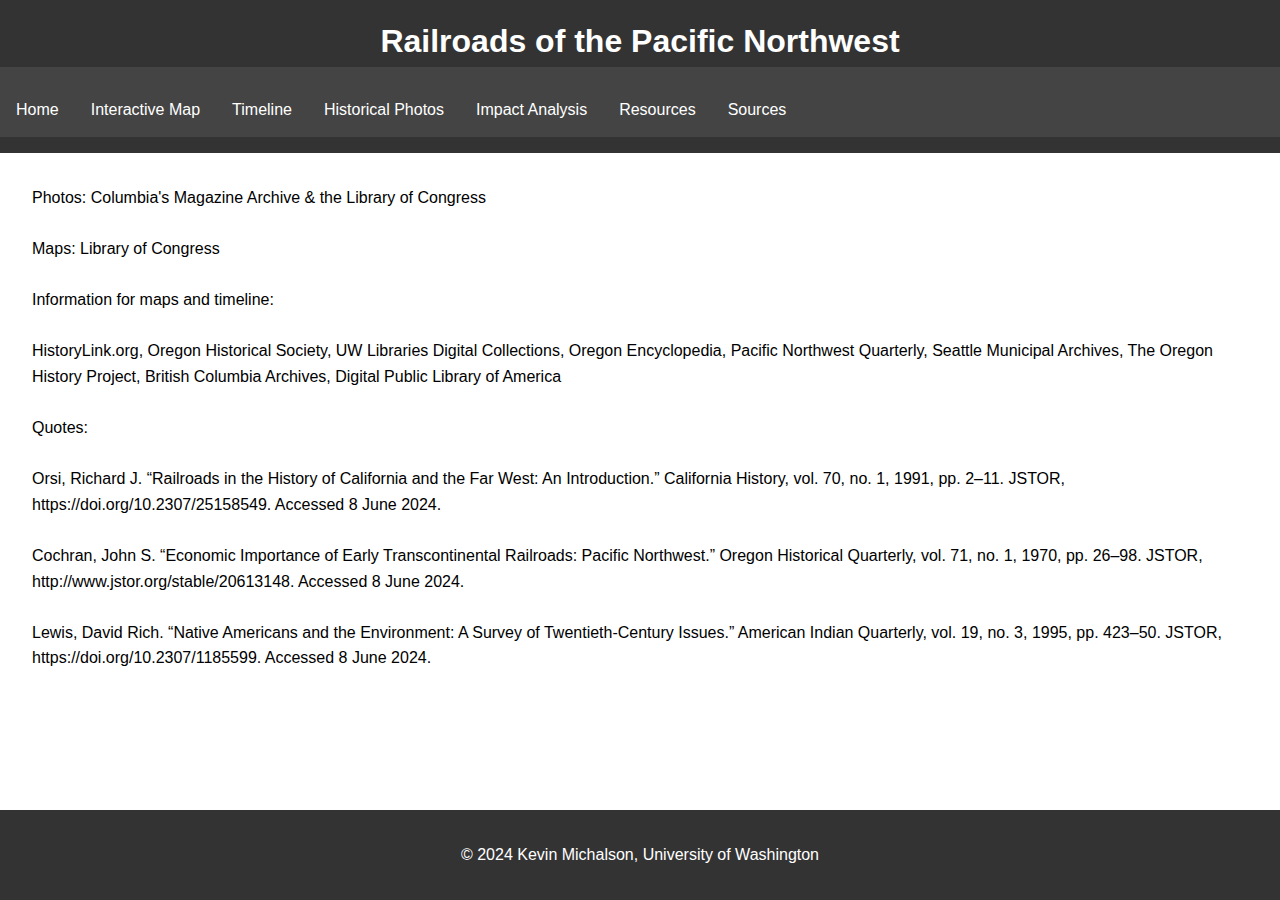
<file: pages/sources.html>
<!DOCTYPE html>
<html lang="en">
<head>
    <meta charset="UTF-8">
    <meta name="viewport" content="width=device-width, initial-scale=1.0">
    <title>Timeline - Railroads of the Pacific Northwest</title>
    <link rel="stylesheet" href="/css/styles.css">
</head>
<body>
    <header>
        <h1>Railroads of the Pacific Northwest</h1>
        <nav>
            <ul>
                <li><a href="../index.html">Home</a></li>
                <li><a href="map.html">Interactive Map</a></li>
                <li><a href="timeline.html">Timeline</a></li>
                <li><a href="photos.html">Historical Photos</a></li>
                <li><a href="analysis.html">Impact Analysis</a></li>
                <li><a href="resources.html">Resources</a></li>
                <li><a href="sources.html">Sources</a></li>
            </ul>
        </nav>
    </header>
    <main>
        <p1>Photos: Columbia's Magazine Archive & the Library of Congress<br><br>
            Maps: Library of Congress<br><br>
            Information for maps and timeline:<br><br>
            HistoryLink.org,  Oregon Historical Society,  UW Libraries Digital Collections,  Oregon Encyclopedia,  Pacific Northwest Quarterly,  Seattle Municipal Archives,  The Oregon History Project,  British Columbia Archives,  Digital Public Library of America<br><br>
            Quotes:<br><br>
            Orsi, Richard J. “Railroads in the History of California and the Far West: An Introduction.” California History, vol. 70, no. 1, 1991, pp. 2–11. JSTOR, https://doi.org/10.2307/25158549. Accessed 8 June 2024.<br><br>
            Cochran, John S. “Economic Importance of Early Transcontinental Railroads: Pacific Northwest.” Oregon Historical Quarterly, vol. 71, no. 1, 1970, pp. 26–98. JSTOR, http://www.jstor.org/stable/20613148. Accessed 8 June 2024.<br><br>
            Lewis, David Rich. “Native Americans and the Environment: A Survey of Twentieth-Century Issues.” American Indian Quarterly, vol. 19, no. 3, 1995, pp. 423–50. JSTOR, https://doi.org/10.2307/1185599. Accessed 8 June 2024.<br><br>
        </p1>
    </main>
    <footer>
        <p>&copy; 2024 Kevin Michalson, University of Washington</p>
    </footer>
    </body>
    </html>
</file>
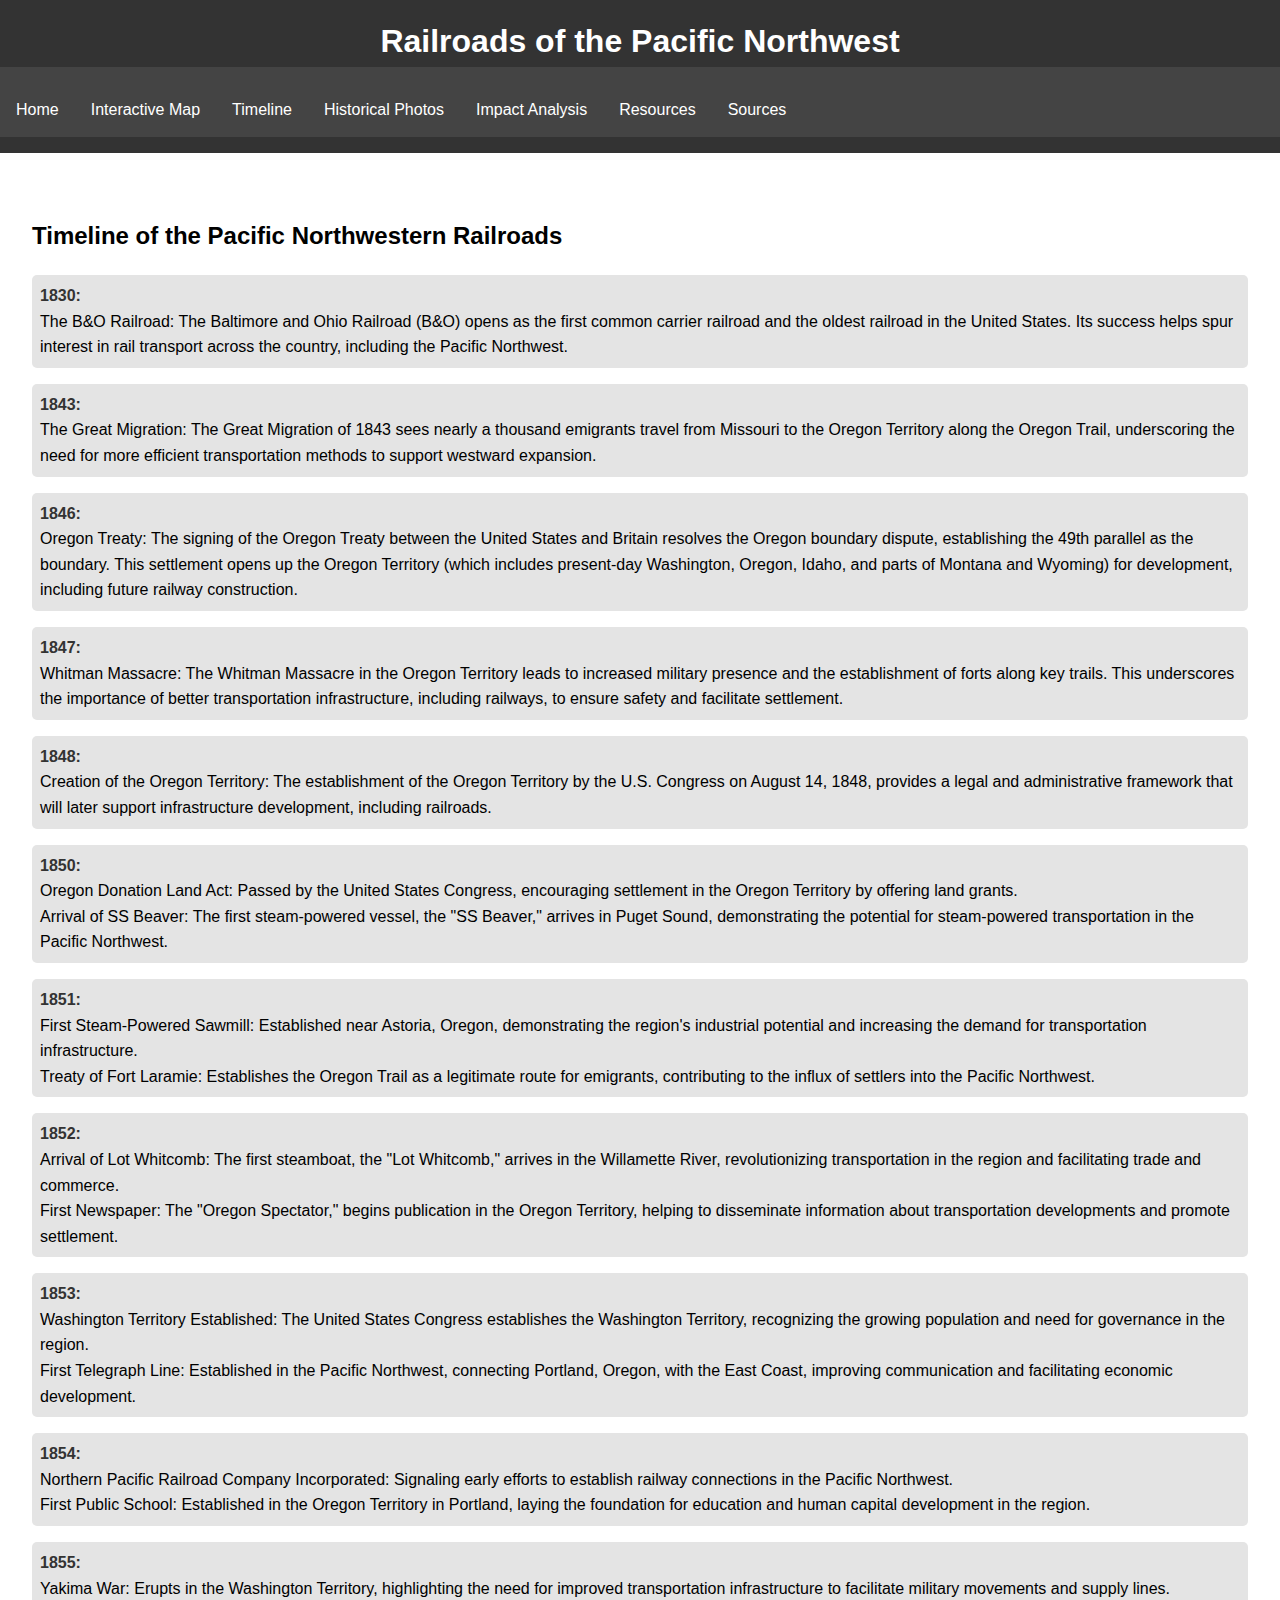
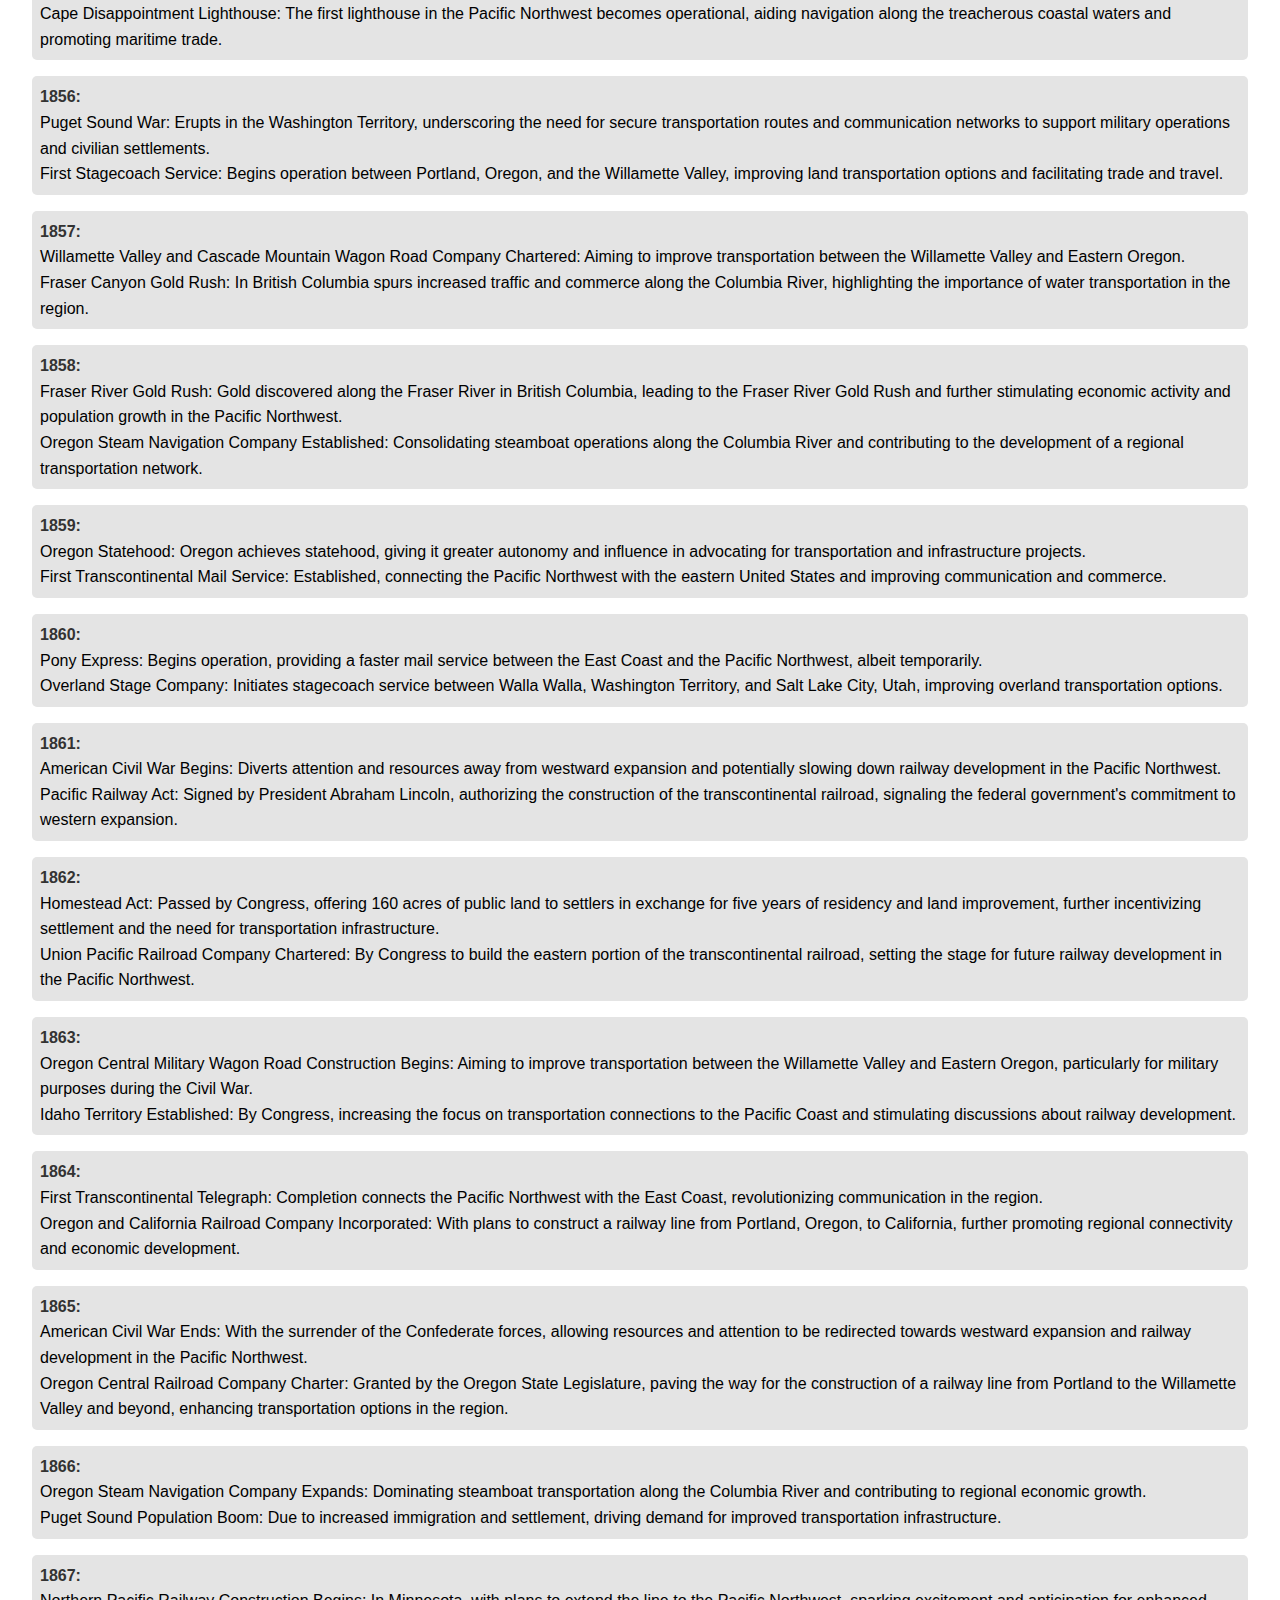
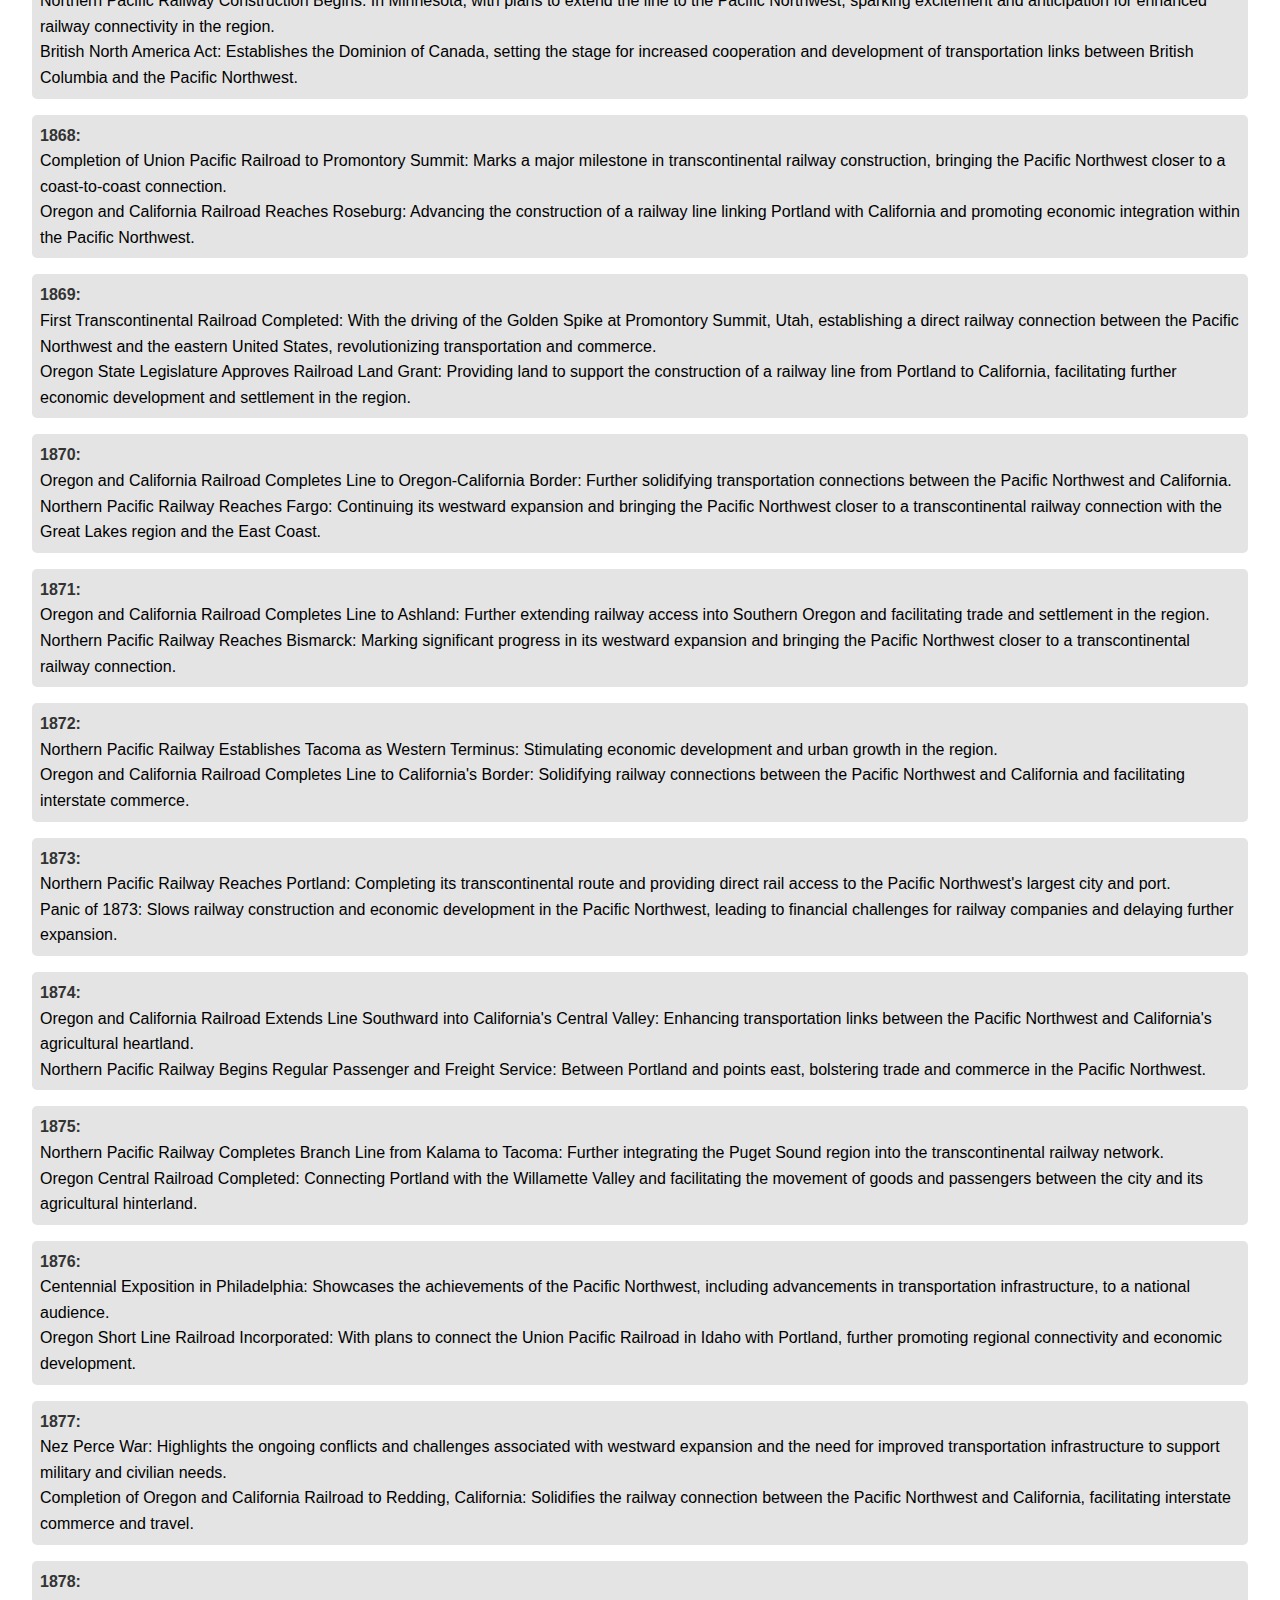
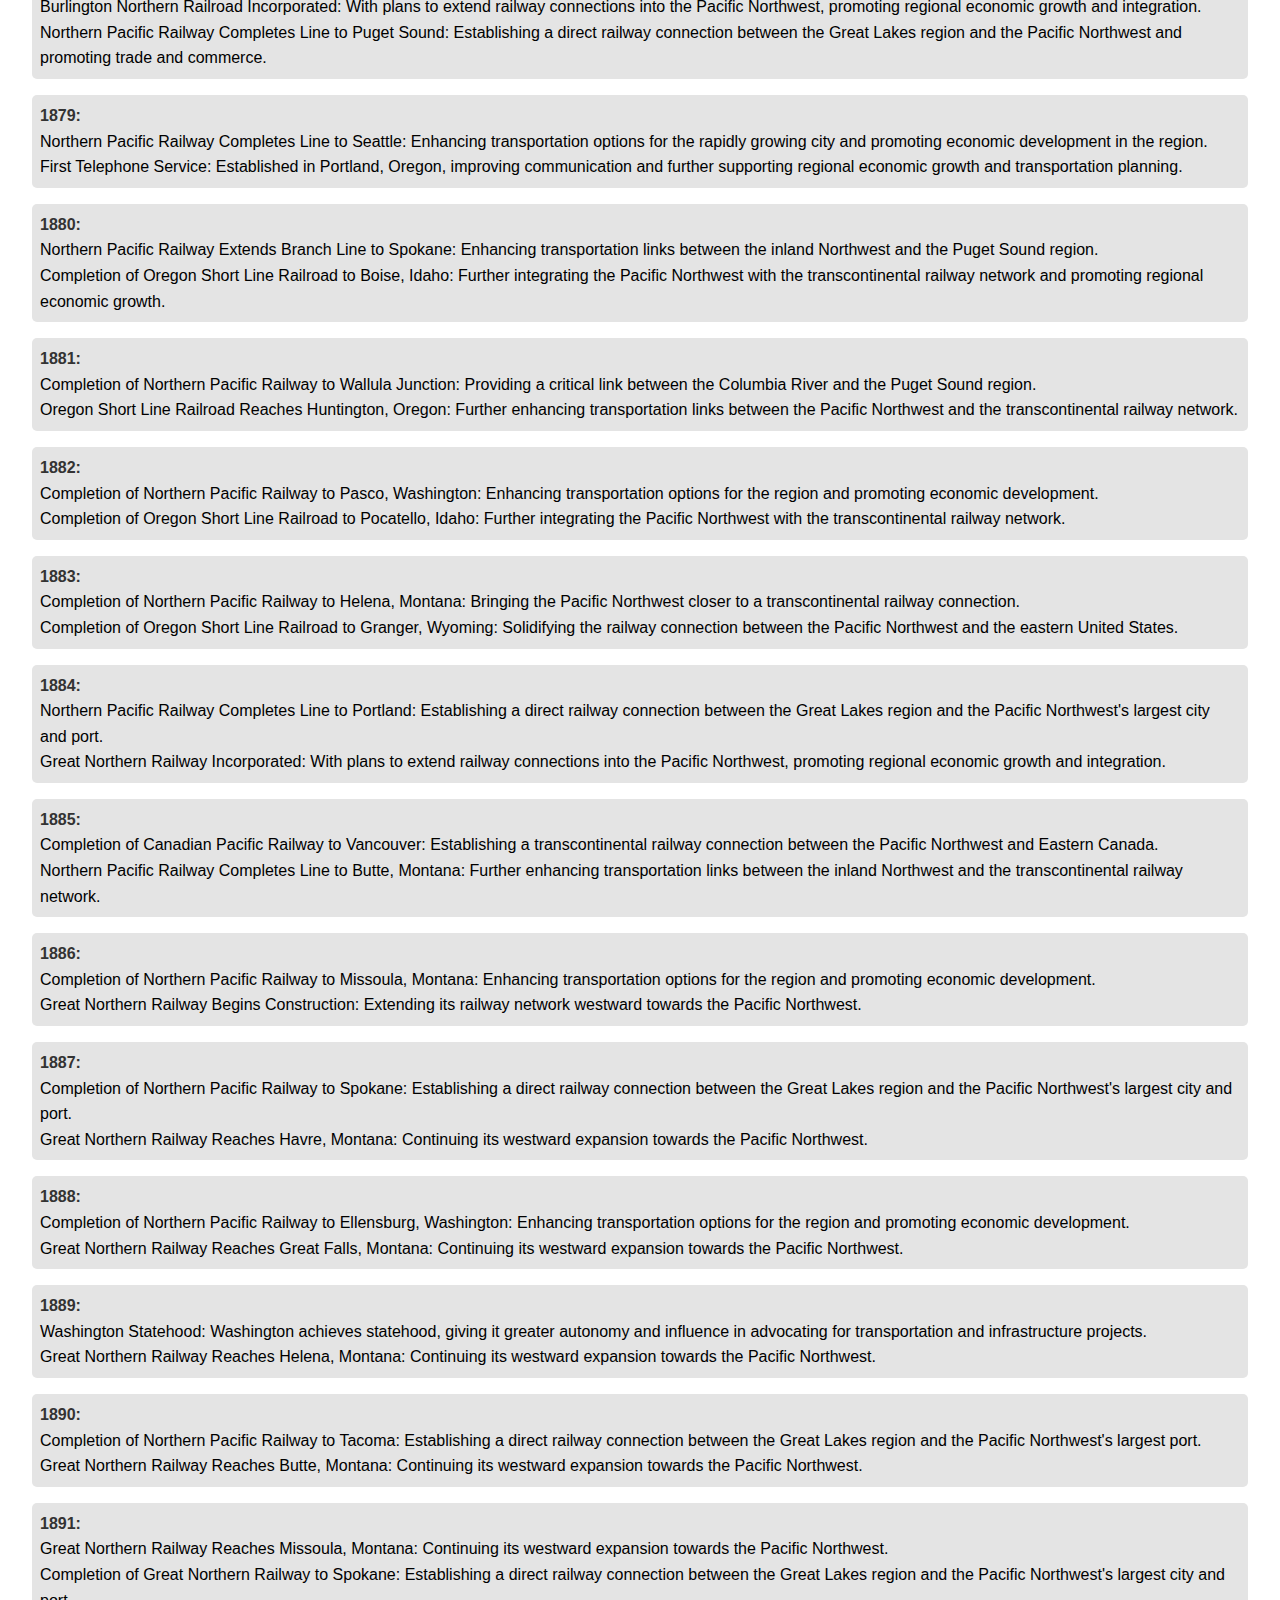
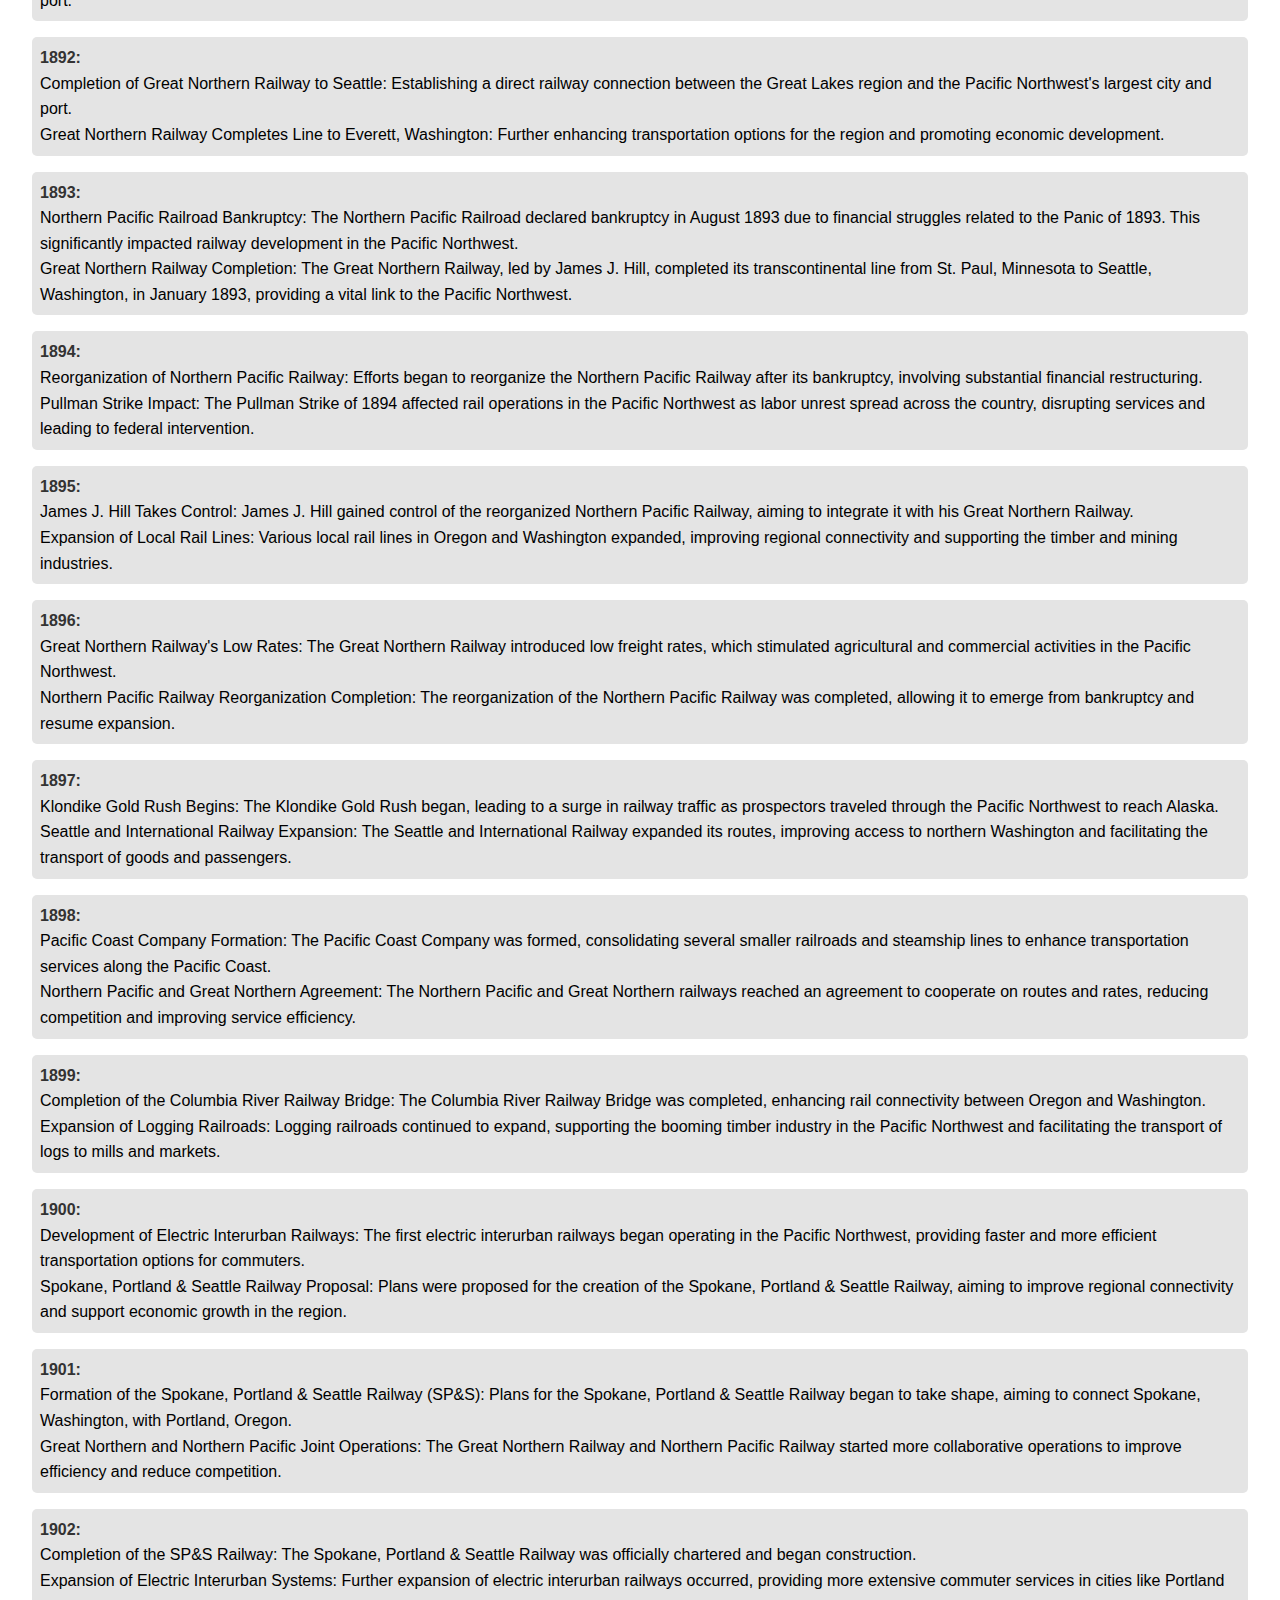
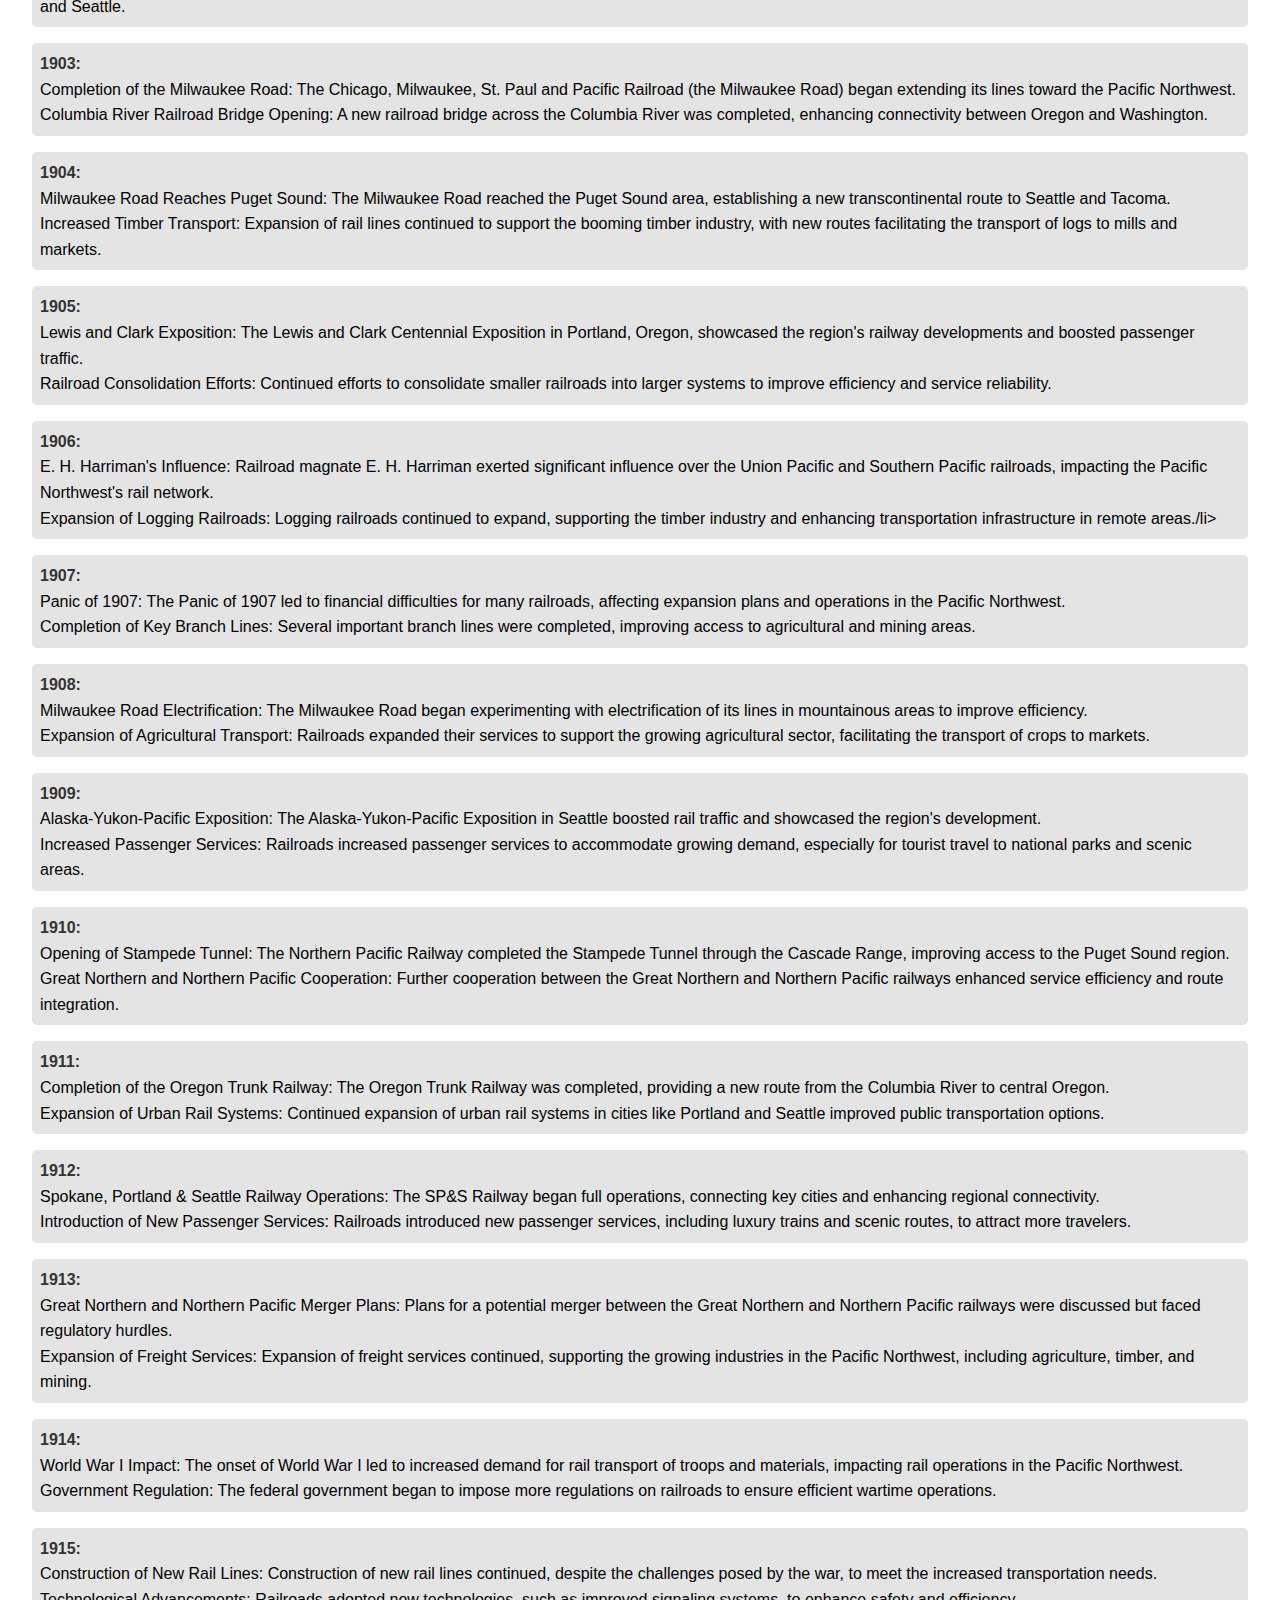
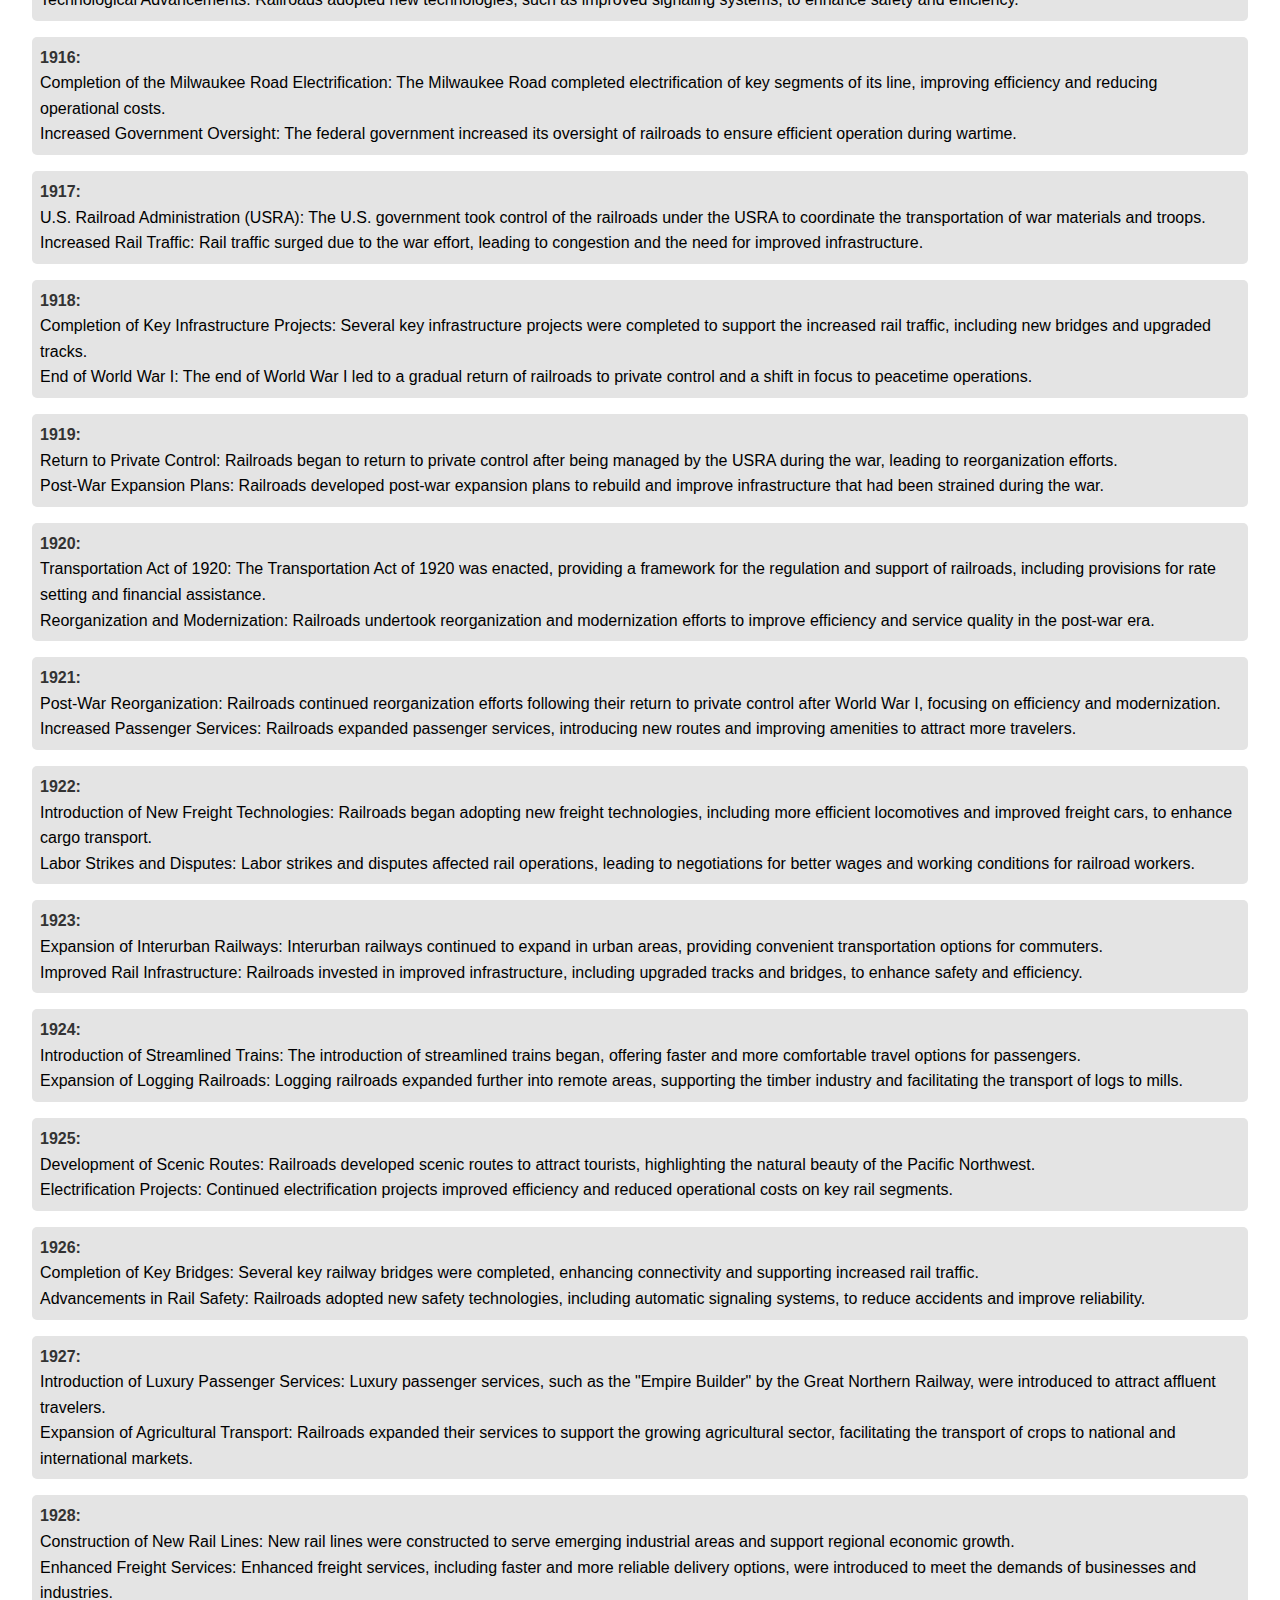
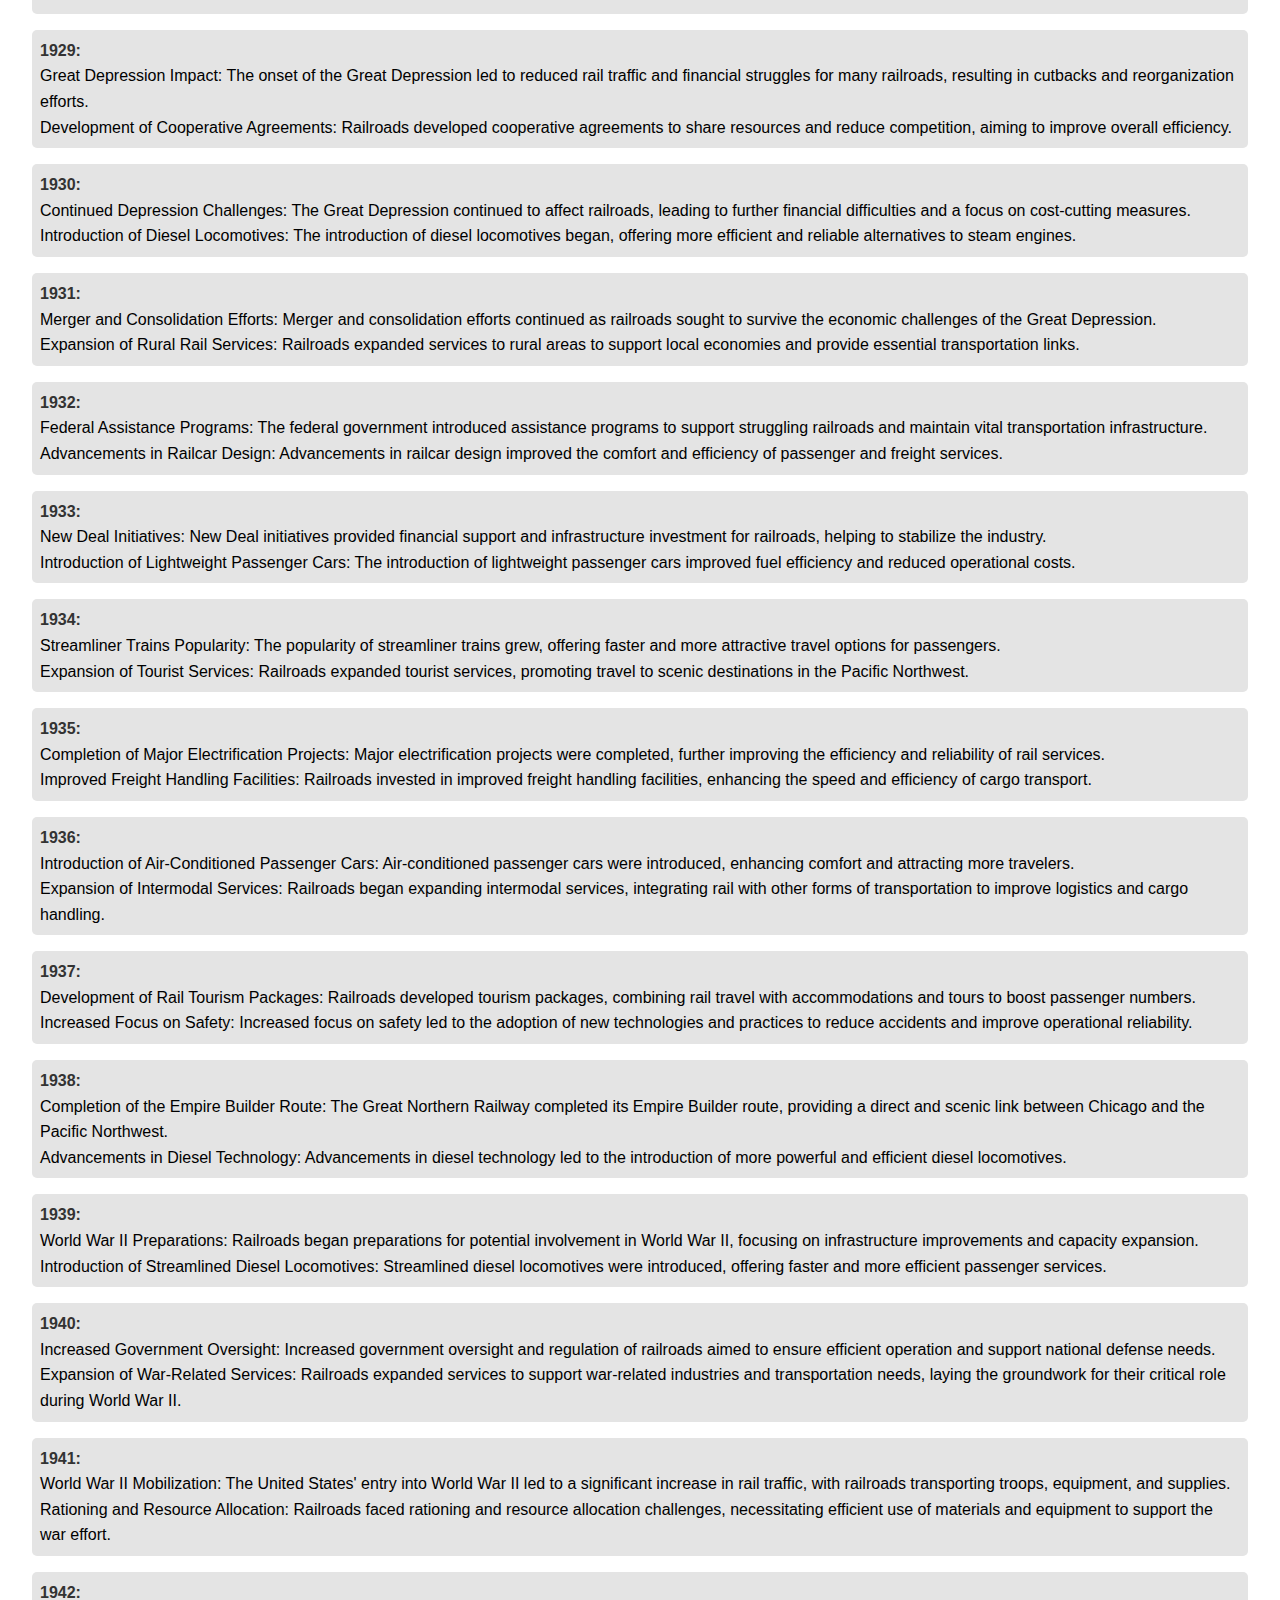
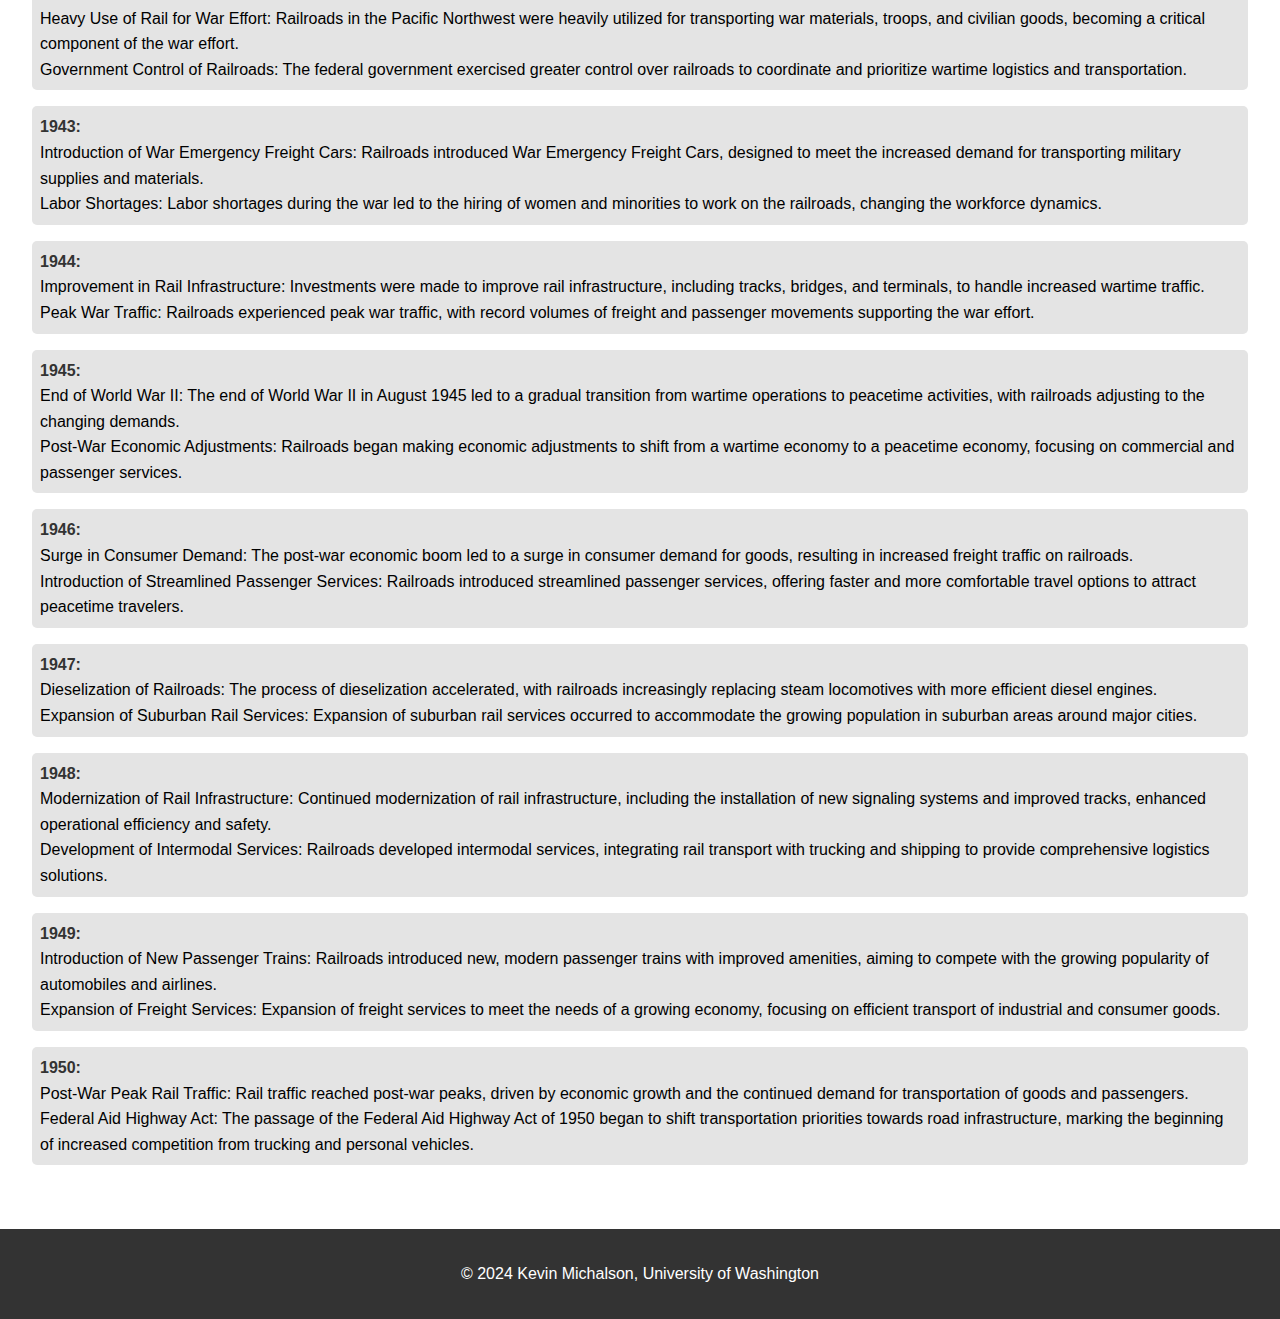
<file: pages/timeline.html>
<!DOCTYPE html>
<html lang="en">
<head>
    <meta charset="UTF-8">
    <meta name="viewport" content="width=device-width, initial-scale=1.0">
    <title>Timeline - Railroads of the Pacific Northwest</title>
    <link rel="stylesheet" href="/css/styles.css">
</head>
<body>
    <header>
        <h1>Railroads of the Pacific Northwest</h1>
        <nav>
            <ul>
                <li><a href="../index.html">Home</a></li>
                <li><a href="map.html">Interactive Map</a></li>
                <li><a href="timeline.html">Timeline</a></li>
                <li><a href="photos.html">Historical Photos</a></li>
                <li><a href="analysis.html">Impact Analysis</a></li>
                <li><a href="resources.html">Resources</a></li>
                <li><a href="sources.html">Sources</a></li>
            </ul>
        </nav>
    </header>
    <main>
        <section id="timeline">
            <h2>Timeline of the Pacific Northwestern Railroads</h2>
            <ul>
                <li><strong>1830:</strong><br>The B&O Railroad: The Baltimore and Ohio Railroad (B&O) opens as the first common carrier railroad and the oldest railroad in the United States. Its success helps spur interest in rail transport across the country, including the Pacific Northwest.</li>
                <li><strong>1843:</strong><br>The Great Migration: The Great Migration of 1843 sees nearly a thousand emigrants travel from Missouri to the Oregon Territory along the Oregon Trail, underscoring the need for more efficient transportation methods to support westward expansion.</li>
                <li><strong>1846:</strong><br>Oregon Treaty: The signing of the Oregon Treaty between the United States and Britain resolves the Oregon boundary dispute, establishing the 49th parallel as the boundary. This settlement opens up the Oregon Territory (which includes present-day Washington, Oregon, Idaho, and parts of Montana and Wyoming) for development, including future railway construction.</li>
                <li><strong>1847:</strong><br>Whitman Massacre: The Whitman Massacre in the Oregon Territory leads to increased military presence and the establishment of forts along key trails. This underscores the importance of better transportation infrastructure, including railways, to ensure safety and facilitate settlement.</li>
                <li><strong>1848:</strong><br>Creation of the Oregon Territory: The establishment of the Oregon Territory by the U.S. Congress on August 14, 1848, provides a legal and administrative framework that will later support infrastructure development, including railroads.</li>
                <li><strong>1850:</strong><br>Oregon Donation Land Act: Passed by the United States Congress, encouraging settlement in the Oregon Territory by offering land grants.<br>Arrival of SS Beaver: The first steam-powered vessel, the "SS Beaver," arrives in Puget Sound, demonstrating the potential for steam-powered transportation in the Pacific Northwest.</li>
                <li><strong>1851:</strong><br>First Steam-Powered Sawmill: Established near Astoria, Oregon, demonstrating the region's industrial potential and increasing the demand for transportation infrastructure.<br>Treaty of Fort Laramie: Establishes the Oregon Trail as a legitimate route for emigrants, contributing to the influx of settlers into the Pacific Northwest.</li>
                <li><strong>1852:</strong><br>Arrival of Lot Whitcomb: The first steamboat, the "Lot Whitcomb," arrives in the Willamette River, revolutionizing transportation in the region and facilitating trade and commerce.<br>First Newspaper: The "Oregon Spectator," begins publication in the Oregon Territory, helping to disseminate information about transportation developments and promote settlement.</li>
                <li><strong>1853:</strong><br>Washington Territory Established: The United States Congress establishes the Washington Territory, recognizing the growing population and need for governance in the region.<br>First Telegraph Line: Established in the Pacific Northwest, connecting Portland, Oregon, with the East Coast, improving communication and facilitating economic development.</li>
                <li><strong>1854:</strong><br>Northern Pacific Railroad Company Incorporated: Signaling early efforts to establish railway connections in the Pacific Northwest.<br>First Public School: Established in the Oregon Territory in Portland, laying the foundation for education and human capital development in the region.</li>
                <li><strong>1855:</strong><br>Yakima War: Erupts in the Washington Territory, highlighting the need for improved transportation infrastructure to facilitate military movements and supply lines.<br>Cape Disappointment Lighthouse: The first lighthouse in the Pacific Northwest becomes operational, aiding navigation along the treacherous coastal waters and promoting maritime trade.</li>
                <li><strong>1856:</strong><br>Puget Sound War: Erupts in the Washington Territory, underscoring the need for secure transportation routes and communication networks to support military operations and civilian settlements.<br>First Stagecoach Service: Begins operation between Portland, Oregon, and the Willamette Valley, improving land transportation options and facilitating trade and travel.</li>
                <li><strong>1857:</strong><br>Willamette Valley and Cascade Mountain Wagon Road Company Chartered: Aiming to improve transportation between the Willamette Valley and Eastern Oregon.<br>Fraser Canyon Gold Rush: In British Columbia spurs increased traffic and commerce along the Columbia River, highlighting the importance of water transportation in the region.</li>
                <li><strong>1858:</strong><br>Fraser River Gold Rush: Gold discovered along the Fraser River in British Columbia, leading to the Fraser River Gold Rush and further stimulating economic activity and population growth in the Pacific Northwest.<br>Oregon Steam Navigation Company Established: Consolidating steamboat operations along the Columbia River and contributing to the development of a regional transportation network.</li>
                <li><strong>1859:</strong><br>Oregon Statehood: Oregon achieves statehood, giving it greater autonomy and influence in advocating for transportation and infrastructure projects.<br>First Transcontinental Mail Service: Established, connecting the Pacific Northwest with the eastern United States and improving communication and commerce.</li>
                <li><strong>1860:</strong><br>Pony Express: Begins operation, providing a faster mail service between the East Coast and the Pacific Northwest, albeit temporarily.<br>Overland Stage Company: Initiates stagecoach service between Walla Walla, Washington Territory, and Salt Lake City, Utah, improving overland transportation options.</li>
                <li><strong>1861:</strong><br>American Civil War Begins: Diverts attention and resources away from westward expansion and potentially slowing down railway development in the Pacific Northwest.<br>Pacific Railway Act: Signed by President Abraham Lincoln, authorizing the construction of the transcontinental railroad, signaling the federal government's commitment to western expansion.</li>
                <li><strong>1862:</strong><br>Homestead Act: Passed by Congress, offering 160 acres of public land to settlers in exchange for five years of residency and land improvement, further incentivizing settlement and the need for transportation infrastructure.<br>Union Pacific Railroad Company Chartered: By Congress to build the eastern portion of the transcontinental railroad, setting the stage for future railway development in the Pacific Northwest.</li>
                <li><strong>1863:</strong><br>Oregon Central Military Wagon Road Construction Begins: Aiming to improve transportation between the Willamette Valley and Eastern Oregon, particularly for military purposes during the Civil War.<br>Idaho Territory Established: By Congress, increasing the focus on transportation connections to the Pacific Coast and stimulating discussions about railway development.</li>
                <li><strong>1864:</strong><br>First Transcontinental Telegraph: Completion connects the Pacific Northwest with the East Coast, revolutionizing communication in the region.<br>Oregon and California Railroad Company Incorporated: With plans to construct a railway line from Portland, Oregon, to California, further promoting regional connectivity and economic development.</li>
                <li><strong>1865:</strong><br>American Civil War Ends: With the surrender of the Confederate forces, allowing resources and attention to be redirected towards westward expansion and railway development in the Pacific Northwest.<br>Oregon Central Railroad Company Charter: Granted by the Oregon State Legislature, paving the way for the construction of a railway line from Portland to the Willamette Valley and beyond, enhancing transportation options in the region.</li>
                <li><strong>1866:</strong><br>Oregon Steam Navigation Company Expands: Dominating steamboat transportation along the Columbia River and contributing to regional economic growth.<br>Puget Sound Population Boom: Due to increased immigration and settlement, driving demand for improved transportation infrastructure.</li>
                <li><strong>1867:</strong><br>Northern Pacific Railway Construction Begins: In Minnesota, with plans to extend the line to the Pacific Northwest, sparking excitement and anticipation for enhanced railway connectivity in the region.<br>British North America Act: Establishes the Dominion of Canada, setting the stage for increased cooperation and development of transportation links between British Columbia and the Pacific Northwest.</li>
                <li><strong>1868:</strong><br>Completion of Union Pacific Railroad to Promontory Summit: Marks a major milestone in transcontinental railway construction, bringing the Pacific Northwest closer to a coast-to-coast connection.<br>Oregon and California Railroad Reaches Roseburg: Advancing the construction of a railway line linking Portland with California and promoting economic integration within the Pacific Northwest.</li>
                <li><strong>1869:</strong><br>First Transcontinental Railroad Completed: With the driving of the Golden Spike at Promontory Summit, Utah, establishing a direct railway connection between the Pacific Northwest and the eastern United States, revolutionizing transportation and commerce.<br>Oregon State Legislature Approves Railroad Land Grant: Providing land to support the construction of a railway line from Portland to California, facilitating further economic development and settlement in the region.</li>
                <li><strong>1870:</strong><br>Oregon and California Railroad Completes Line to Oregon-California Border: Further solidifying transportation connections between the Pacific Northwest and California.<br>Northern Pacific Railway Reaches Fargo: Continuing its westward expansion and bringing the Pacific Northwest closer to a transcontinental railway connection with the Great Lakes region and the East Coast.</li>
                <li><strong>1871:</strong><br>Oregon and California Railroad Completes Line to Ashland: Further extending railway access into Southern Oregon and facilitating trade and settlement in the region.<br>Northern Pacific Railway Reaches Bismarck: Marking significant progress in its westward expansion and bringing the Pacific Northwest closer to a transcontinental railway connection.</li>
                <li><strong>1872:</strong><br>Northern Pacific Railway Establishes Tacoma as Western Terminus: Stimulating economic development and urban growth in the region.<br>Oregon and California Railroad Completes Line to California's Border: Solidifying railway connections between the Pacific Northwest and California and facilitating interstate commerce.</li>
                <li><strong>1873:</strong><br>Northern Pacific Railway Reaches Portland: Completing its transcontinental route and providing direct rail access to the Pacific Northwest's largest city and port.<br>Panic of 1873: Slows railway construction and economic development in the Pacific Northwest, leading to financial challenges for railway companies and delaying further expansion.</li>
                <li><strong>1874:</strong><br>Oregon and California Railroad Extends Line Southward into California's Central Valley: Enhancing transportation links between the Pacific Northwest and California's agricultural heartland.<br>Northern Pacific Railway Begins Regular Passenger and Freight Service: Between Portland and points east, bolstering trade and commerce in the Pacific Northwest.</li>
                <li><strong>1875:</strong><br>Northern Pacific Railway Completes Branch Line from Kalama to Tacoma: Further integrating the Puget Sound region into the transcontinental railway network.<br>Oregon Central Railroad Completed: Connecting Portland with the Willamette Valley and facilitating the movement of goods and passengers between the city and its agricultural hinterland.</li>
                <li><strong>1876:</strong><br>Centennial Exposition in Philadelphia: Showcases the achievements of the Pacific Northwest, including advancements in transportation infrastructure, to a national audience.<br>Oregon Short Line Railroad Incorporated: With plans to connect the Union Pacific Railroad in Idaho with Portland, further promoting regional connectivity and economic development.</li>
                <li><strong>1877:</strong><br>Nez Perce War: Highlights the ongoing conflicts and challenges associated with westward expansion and the need for improved transportation infrastructure to support military and civilian needs.<br>Completion of Oregon and California Railroad to Redding, California: Solidifies the railway connection between the Pacific Northwest and California, facilitating interstate commerce and travel.</li>
                <li><strong>1878:</strong><br>Burlington Northern Railroad Incorporated: With plans to extend railway connections into the Pacific Northwest, promoting regional economic growth and integration.<br>Northern Pacific Railway Completes Line to Puget Sound: Establishing a direct railway connection between the Great Lakes region and the Pacific Northwest and promoting trade and commerce.</li>
                <li><strong>1879:</strong><br>Northern Pacific Railway Completes Line to Seattle: Enhancing transportation options for the rapidly growing city and promoting economic development in the region.<br>First Telephone Service: Established in Portland, Oregon, improving communication and further supporting regional economic growth and transportation planning.</li>
                <li><strong>1880:</strong><br>Northern Pacific Railway Extends Branch Line to Spokane: Enhancing transportation links between the inland Northwest and the Puget Sound region.<br>Completion of Oregon Short Line Railroad to Boise, Idaho: Further integrating the Pacific Northwest with the transcontinental railway network and promoting regional economic growth.</li>
                <li><strong>1881:</strong><br>Completion of Northern Pacific Railway to Wallula Junction: Providing a critical link between the Columbia River and the Puget Sound region.<br>Oregon Short Line Railroad Reaches Huntington, Oregon: Further enhancing transportation links between the Pacific Northwest and the transcontinental railway network.</li>
                <li><strong>1882:</strong><br>Completion of Northern Pacific Railway to Pasco, Washington: Enhancing transportation options for the region and promoting economic development.<br>Completion of Oregon Short Line Railroad to Pocatello, Idaho: Further integrating the Pacific Northwest with the transcontinental railway network.</li>
                <li><strong>1883:</strong><br>Completion of Northern Pacific Railway to Helena, Montana: Bringing the Pacific Northwest closer to a transcontinental railway connection.<br>Completion of Oregon Short Line Railroad to Granger, Wyoming: Solidifying the railway connection between the Pacific Northwest and the eastern United States.</li>
                <li><strong>1884:</strong><br>Northern Pacific Railway Completes Line to Portland: Establishing a direct railway connection between the Great Lakes region and the Pacific Northwest's largest city and port.<br>Great Northern Railway Incorporated: With plans to extend railway connections into the Pacific Northwest, promoting regional economic growth and integration.</li>
                <li><strong>1885:</strong><br>Completion of Canadian Pacific Railway to Vancouver: Establishing a transcontinental railway connection between the Pacific Northwest and Eastern Canada.<br>Northern Pacific Railway Completes Line to Butte, Montana: Further enhancing transportation links between the inland Northwest and the transcontinental railway network.</li>
                <li><strong>1886:</strong><br>Completion of Northern Pacific Railway to Missoula, Montana: Enhancing transportation options for the region and promoting economic development.<br>Great Northern Railway Begins Construction: Extending its railway network westward towards the Pacific Northwest.</li>
                <li><strong>1887:</strong><br>Completion of Northern Pacific Railway to Spokane: Establishing a direct railway connection between the Great Lakes region and the Pacific Northwest's largest city and port.<br>Great Northern Railway Reaches Havre, Montana: Continuing its westward expansion towards the Pacific Northwest.</li>
                <li><strong>1888:</strong><br>Completion of Northern Pacific Railway to Ellensburg, Washington: Enhancing transportation options for the region and promoting economic development.<br>Great Northern Railway Reaches Great Falls, Montana: Continuing its westward expansion towards the Pacific Northwest.</li>
                <li><strong>1889:</strong><br>Washington Statehood: Washington achieves statehood, giving it greater autonomy and influence in advocating for transportation and infrastructure projects.<br>Great Northern Railway Reaches Helena, Montana: Continuing its westward expansion towards the Pacific Northwest.</li>
                <li><strong>1890:</strong><br>Completion of Northern Pacific Railway to Tacoma: Establishing a direct railway connection between the Great Lakes region and the Pacific Northwest's largest port.<br>Great Northern Railway Reaches Butte, Montana: Continuing its westward expansion towards the Pacific Northwest.</li>
                <li><strong>1891:</strong><br>Great Northern Railway Reaches Missoula, Montana: Continuing its westward expansion towards the Pacific Northwest.<br>Completion of Great Northern Railway to Spokane: Establishing a direct railway connection between the Great Lakes region and the Pacific Northwest's largest city and port.</li>
                <li><strong>1892:</strong><br>Completion of Great Northern Railway to Seattle: Establishing a direct railway connection between the Great Lakes region and the Pacific Northwest's largest city and port.<br>Great Northern Railway Completes Line to Everett, Washington: Further enhancing transportation options for the region and promoting economic development.</li>
                <li><strong>1893:</strong><br>Northern Pacific Railroad Bankruptcy: The Northern Pacific Railroad declared bankruptcy in August 1893 due to financial struggles related to the Panic of 1893. This significantly impacted railway development in the Pacific Northwest.<br>Great Northern Railway Completion: The Great Northern Railway, led by James J. Hill, completed its transcontinental line from St. Paul, Minnesota to Seattle, Washington, in January 1893, providing a vital link to the Pacific Northwest.</li>
                <li><strong>1894:</strong><br>Reorganization of Northern Pacific Railway: Efforts began to reorganize the Northern Pacific Railway after its bankruptcy, involving substantial financial restructuring.<br>Pullman Strike Impact: The Pullman Strike of 1894 affected rail operations in the Pacific Northwest as labor unrest spread across the country, disrupting services and leading to federal intervention.</li>
                <li><strong>1895:</strong><br>James J. Hill Takes Control: James J. Hill gained control of the reorganized Northern Pacific Railway, aiming to integrate it with his Great Northern Railway.<br>Expansion of Local Rail Lines: Various local rail lines in Oregon and Washington expanded, improving regional connectivity and supporting the timber and mining industries.</li>
                <li><strong>1896:</strong><br>Great Northern Railway's Low Rates: The Great Northern Railway introduced low freight rates, which stimulated agricultural and commercial activities in the Pacific Northwest.<br>Northern Pacific Railway Reorganization Completion: The reorganization of the Northern Pacific Railway was completed, allowing it to emerge from bankruptcy and resume expansion.</li>
                <li><strong>1897:</strong><br>Klondike Gold Rush Begins: The Klondike Gold Rush began, leading to a surge in railway traffic as prospectors traveled through the Pacific Northwest to reach Alaska.<br>Seattle and International Railway Expansion: The Seattle and International Railway expanded its routes, improving access to northern Washington and facilitating the transport of goods and passengers.</li>
                <li><strong>1898:</strong><br>Pacific Coast Company Formation: The Pacific Coast Company was formed, consolidating several smaller railroads and steamship lines to enhance transportation services along the Pacific Coast.<br>Northern Pacific and Great Northern Agreement: The Northern Pacific and Great Northern railways reached an agreement to cooperate on routes and rates, reducing competition and improving service efficiency.</li>
                <li><strong>1899:</strong><br>Completion of the Columbia River Railway Bridge: The Columbia River Railway Bridge was completed, enhancing rail connectivity between Oregon and Washington.<br>Expansion of Logging Railroads: Logging railroads continued to expand, supporting the booming timber industry in the Pacific Northwest and facilitating the transport of logs to mills and markets.</li>
                <li><strong>1900:</strong><br>Development of Electric Interurban Railways: The first electric interurban railways began operating in the Pacific Northwest, providing faster and more efficient transportation options for commuters.<br>Spokane, Portland & Seattle Railway Proposal: Plans were proposed for the creation of the Spokane, Portland & Seattle Railway, aiming to improve regional connectivity and support economic growth in the region.</li>
                <li><strong>1901:</strong><br>Formation of the Spokane, Portland & Seattle Railway (SP&S): Plans for the Spokane, Portland & Seattle Railway began to take shape, aiming to connect Spokane, Washington, with Portland, Oregon.<br>Great Northern and Northern Pacific Joint Operations: The Great Northern Railway and Northern Pacific Railway started more collaborative operations to improve efficiency and reduce competition.</li>
                <li><strong>1902:</strong><br>Completion of the SP&S Railway: The Spokane, Portland & Seattle Railway was officially chartered and began construction.<br>Expansion of Electric Interurban Systems: Further expansion of electric interurban railways occurred, providing more extensive commuter services in cities like Portland and Seattle.</li>
                <li><strong>1903:</strong><br>Completion of the Milwaukee Road: The Chicago, Milwaukee, St. Paul and Pacific Railroad (the Milwaukee Road) began extending its lines toward the Pacific Northwest.<br>Columbia River Railroad Bridge Opening: A new railroad bridge across the Columbia River was completed, enhancing connectivity between Oregon and Washington.</li>
                <li><strong>1904:</strong><br>Milwaukee Road Reaches Puget Sound: The Milwaukee Road reached the Puget Sound area, establishing a new transcontinental route to Seattle and Tacoma.<br>Increased Timber Transport: Expansion of rail lines continued to support the booming timber industry, with new routes facilitating the transport of logs to mills and markets.</li>
                <li><strong>1905:</strong><br>Lewis and Clark Exposition: The Lewis and Clark Centennial Exposition in Portland, Oregon, showcased the region's railway developments and boosted passenger traffic.<br>Railroad Consolidation Efforts: Continued efforts to consolidate smaller railroads into larger systems to improve efficiency and service reliability.</li>
                <li><strong>1906:</strong><br>E. H. Harriman's Influence: Railroad magnate E. H. Harriman exerted significant influence over the Union Pacific and Southern Pacific railroads, impacting the Pacific Northwest's rail network.<br>Expansion of Logging Railroads: Logging railroads continued to expand, supporting the timber industry and enhancing transportation infrastructure in remote areas./li>
                <li><strong>1907:</strong><br>Panic of 1907: The Panic of 1907 led to financial difficulties for many railroads, affecting expansion plans and operations in the Pacific Northwest.<br>Completion of Key Branch Lines: Several important branch lines were completed, improving access to agricultural and mining areas.</li>
                <li><strong>1908:</strong><br>Milwaukee Road Electrification: The Milwaukee Road began experimenting with electrification of its lines in mountainous areas to improve efficiency.<br>Expansion of Agricultural Transport: Railroads expanded their services to support the growing agricultural sector, facilitating the transport of crops to markets.</li>
                <li><strong>1909:</strong><br>Alaska-Yukon-Pacific Exposition: The Alaska-Yukon-Pacific Exposition in Seattle boosted rail traffic and showcased the region's development.<br>Increased Passenger Services: Railroads increased passenger services to accommodate growing demand, especially for tourist travel to national parks and scenic areas.</li>
                <li><strong>1910:</strong><br>Opening of Stampede Tunnel: The Northern Pacific Railway completed the Stampede Tunnel through the Cascade Range, improving access to the Puget Sound region.<br>Great Northern and Northern Pacific Cooperation: Further cooperation between the Great Northern and Northern Pacific railways enhanced service efficiency and route integration.</li>
                <li><strong>1911:</strong><br>Completion of the Oregon Trunk Railway: The Oregon Trunk Railway was completed, providing a new route from the Columbia River to central Oregon.<br>Expansion of Urban Rail Systems: Continued expansion of urban rail systems in cities like Portland and Seattle improved public transportation options.</li>
                <li><strong>1912:</strong><br>Spokane, Portland & Seattle Railway Operations: The SP&S Railway began full operations, connecting key cities and enhancing regional connectivity.<br>Introduction of New Passenger Services: Railroads introduced new passenger services, including luxury trains and scenic routes, to attract more travelers.</li>
                <li><strong>1913:</strong><br>Great Northern and Northern Pacific Merger Plans: Plans for a potential merger between the Great Northern and Northern Pacific railways were discussed but faced regulatory hurdles.<br>Expansion of Freight Services: Expansion of freight services continued, supporting the growing industries in the Pacific Northwest, including agriculture, timber, and mining.</li>
                <li><strong>1914:</strong><br>World War I Impact: The onset of World War I led to increased demand for rail transport of troops and materials, impacting rail operations in the Pacific Northwest.<br>Government Regulation: The federal government began to impose more regulations on railroads to ensure efficient wartime operations.</li>
                <li><strong>1915:</strong><br>Construction of New Rail Lines: Construction of new rail lines continued, despite the challenges posed by the war, to meet the increased transportation needs.<br>Technological Advancements: Railroads adopted new technologies, such as improved signaling systems, to enhance safety and efficiency.</li>
                <li><strong>1916:</strong><br>Completion of the Milwaukee Road Electrification: The Milwaukee Road completed electrification of key segments of its line, improving efficiency and reducing operational costs.<br>Increased Government Oversight: The federal government increased its oversight of railroads to ensure efficient operation during wartime.</li>
                <li><strong>1917:</strong><br>U.S. Railroad Administration (USRA): The U.S. government took control of the railroads under the USRA to coordinate the transportation of war materials and troops.<br>Increased Rail Traffic: Rail traffic surged due to the war effort, leading to congestion and the need for improved infrastructure.</li>
                <li><strong>1918:</strong><br>Completion of Key Infrastructure Projects: Several key infrastructure projects were completed to support the increased rail traffic, including new bridges and upgraded tracks.<br>End of World War I: The end of World War I led to a gradual return of railroads to private control and a shift in focus to peacetime operations.</li>
                <li><strong>1919:</strong><br>Return to Private Control: Railroads began to return to private control after being managed by the USRA during the war, leading to reorganization efforts.<br>Post-War Expansion Plans: Railroads developed post-war expansion plans to rebuild and improve infrastructure that had been strained during the war.</li>
                <li><strong>1920:</strong><br>Transportation Act of 1920: The Transportation Act of 1920 was enacted, providing a framework for the regulation and support of railroads, including provisions for rate setting and financial assistance.<br>Reorganization and Modernization: Railroads undertook reorganization and modernization efforts to improve efficiency and service quality in the post-war era.</li>
                <li><strong>1921:</strong><br>Post-War Reorganization: Railroads continued reorganization efforts following their return to private control after World War I, focusing on efficiency and modernization.<br>Increased Passenger Services: Railroads expanded passenger services, introducing new routes and improving amenities to attract more travelers.</li>
                <li><strong>1922:</strong><br>Introduction of New Freight Technologies: Railroads began adopting new freight technologies, including more efficient locomotives and improved freight cars, to enhance cargo transport.<br>Labor Strikes and Disputes: Labor strikes and disputes affected rail operations, leading to negotiations for better wages and working conditions for railroad workers.</li>
                <li><strong>1923:</strong><br>Expansion of Interurban Railways: Interurban railways continued to expand in urban areas, providing convenient transportation options for commuters.<br>Improved Rail Infrastructure: Railroads invested in improved infrastructure, including upgraded tracks and bridges, to enhance safety and efficiency.</li>
                <li><strong>1924:</strong><br>Introduction of Streamlined Trains: The introduction of streamlined trains began, offering faster and more comfortable travel options for passengers.<br>Expansion of Logging Railroads: Logging railroads expanded further into remote areas, supporting the timber industry and facilitating the transport of logs to mills.</li>
                <li><strong>1925:</strong><br>Development of Scenic Routes: Railroads developed scenic routes to attract tourists, highlighting the natural beauty of the Pacific Northwest.<br>Electrification Projects: Continued electrification projects improved efficiency and reduced operational costs on key rail segments.</li>
                <li><strong>1926:</strong><br>Completion of Key Bridges: Several key railway bridges were completed, enhancing connectivity and supporting increased rail traffic.<br>Advancements in Rail Safety: Railroads adopted new safety technologies, including automatic signaling systems, to reduce accidents and improve reliability.</li>
                <li><strong>1927:</strong><br>Introduction of Luxury Passenger Services: Luxury passenger services, such as the "Empire Builder" by the Great Northern Railway, were introduced to attract affluent travelers.<br>Expansion of Agricultural Transport: Railroads expanded their services to support the growing agricultural sector, facilitating the transport of crops to national and international markets.</li>
                <li><strong>1928:</strong><br>Construction of New Rail Lines: New rail lines were constructed to serve emerging industrial areas and support regional economic growth.<br>Enhanced Freight Services: Enhanced freight services, including faster and more reliable delivery options, were introduced to meet the demands of businesses and industries.</li>
                <li><strong>1929:</strong><br>Great Depression Impact: The onset of the Great Depression led to reduced rail traffic and financial struggles for many railroads, resulting in cutbacks and reorganization efforts.<br>Development of Cooperative Agreements: Railroads developed cooperative agreements to share resources and reduce competition, aiming to improve overall efficiency.</li>
                <li><strong>1930:</strong><br>Continued Depression Challenges: The Great Depression continued to affect railroads, leading to further financial difficulties and a focus on cost-cutting measures.<br>Introduction of Diesel Locomotives: The introduction of diesel locomotives began, offering more efficient and reliable alternatives to steam engines.</li>
                <li><strong>1931:</strong><br>Merger and Consolidation Efforts: Merger and consolidation efforts continued as railroads sought to survive the economic challenges of the Great Depression.<br>Expansion of Rural Rail Services: Railroads expanded services to rural areas to support local economies and provide essential transportation links.</li>
                <li><strong>1932:</strong><br>Federal Assistance Programs: The federal government introduced assistance programs to support struggling railroads and maintain vital transportation infrastructure.<br>Advancements in Railcar Design: Advancements in railcar design improved the comfort and efficiency of passenger and freight services.</li>
                <li><strong>1933:</strong><br>New Deal Initiatives: New Deal initiatives provided financial support and infrastructure investment for railroads, helping to stabilize the industry.<br>Introduction of Lightweight Passenger Cars: The introduction of lightweight passenger cars improved fuel efficiency and reduced operational costs.</li>
                <li><strong>1934:</strong><br>Streamliner Trains Popularity: The popularity of streamliner trains grew, offering faster and more attractive travel options for passengers.<br>Expansion of Tourist Services: Railroads expanded tourist services, promoting travel to scenic destinations in the Pacific Northwest.</li>
                <li><strong>1935:</strong><br>Completion of Major Electrification Projects: Major electrification projects were completed, further improving the efficiency and reliability of rail services.<br>Improved Freight Handling Facilities: Railroads invested in improved freight handling facilities, enhancing the speed and efficiency of cargo transport.</li>
                <li><strong>1936:</strong><br>Introduction of Air-Conditioned Passenger Cars: Air-conditioned passenger cars were introduced, enhancing comfort and attracting more travelers.<br>Expansion of Intermodal Services: Railroads began expanding intermodal services, integrating rail with other forms of transportation to improve logistics and cargo handling.</li>
                <li><strong>1937:</strong><br>Development of Rail Tourism Packages: Railroads developed tourism packages, combining rail travel with accommodations and tours to boost passenger numbers.<br>Increased Focus on Safety: Increased focus on safety led to the adoption of new technologies and practices to reduce accidents and improve operational reliability.</li>
                <li><strong>1938:</strong><br>Completion of the Empire Builder Route: The Great Northern Railway completed its Empire Builder route, providing a direct and scenic link between Chicago and the Pacific Northwest.<br>Advancements in Diesel Technology: Advancements in diesel technology led to the introduction of more powerful and efficient diesel locomotives.</li>
                <li><strong>1939:</strong><br>World War II Preparations: Railroads began preparations for potential involvement in World War II, focusing on infrastructure improvements and capacity expansion.<br>Introduction of Streamlined Diesel Locomotives: Streamlined diesel locomotives were introduced, offering faster and more efficient passenger services.</li>
                <li><strong>1940:</strong><br>Increased Government Oversight: Increased government oversight and regulation of railroads aimed to ensure efficient operation and support national defense needs.<br>Expansion of War-Related Services: Railroads expanded services to support war-related industries and transportation needs, laying the groundwork for their critical role during World War II.</li>
                <li><strong>1941:</strong><br>World War II Mobilization: The United States' entry into World War II led to a significant increase in rail traffic, with railroads transporting troops, equipment, and supplies.<br>Rationing and Resource Allocation: Railroads faced rationing and resource allocation challenges, necessitating efficient use of materials and equipment to support the war effort.</li>
                <li><strong>1942:</strong><br>Heavy Use of Rail for War Effort: Railroads in the Pacific Northwest were heavily utilized for transporting war materials, troops, and civilian goods, becoming a critical component of the war effort.<br>Government Control of Railroads: The federal government exercised greater control over railroads to coordinate and prioritize wartime logistics and transportation.</li>
                <li><strong>1943:</strong><br>Introduction of War Emergency Freight Cars: Railroads introduced War Emergency Freight Cars, designed to meet the increased demand for transporting military supplies and materials.<br>Labor Shortages: Labor shortages during the war led to the hiring of women and minorities to work on the railroads, changing the workforce dynamics.</li>
                <li><strong>1944:</strong><br>Improvement in Rail Infrastructure: Investments were made to improve rail infrastructure, including tracks, bridges, and terminals, to handle increased wartime traffic.<br>Peak War Traffic: Railroads experienced peak war traffic, with record volumes of freight and passenger movements supporting the war effort.</li>
                <li><strong>1945:</strong><br>End of World War II: The end of World War II in August 1945 led to a gradual transition from wartime operations to peacetime activities, with railroads adjusting to the changing demands.<br>Post-War Economic Adjustments: Railroads began making economic adjustments to shift from a wartime economy to a peacetime economy, focusing on commercial and passenger services.</li>
                <li><strong>1946:</strong><br>Surge in Consumer Demand: The post-war economic boom led to a surge in consumer demand for goods, resulting in increased freight traffic on railroads.<br>Introduction of Streamlined Passenger Services: Railroads introduced streamlined passenger services, offering faster and more comfortable travel options to attract peacetime travelers.</li>
                <li><strong>1947:</strong><br>Dieselization of Railroads: The process of dieselization accelerated, with railroads increasingly replacing steam locomotives with more efficient diesel engines.<br>Expansion of Suburban Rail Services: Expansion of suburban rail services occurred to accommodate the growing population in suburban areas around major cities.</li>
                <li><strong>1948:</strong><br>Modernization of Rail Infrastructure: Continued modernization of rail infrastructure, including the installation of new signaling systems and improved tracks, enhanced operational efficiency and safety.<br>Development of Intermodal Services: Railroads developed intermodal services, integrating rail transport with trucking and shipping to provide comprehensive logistics solutions.</li>
                <li><strong>1949:</strong><br>Introduction of New Passenger Trains: Railroads introduced new, modern passenger trains with improved amenities, aiming to compete with the growing popularity of automobiles and airlines.<br>Expansion of Freight Services: Expansion of freight services to meet the needs of a growing economy, focusing on efficient transport of industrial and consumer goods.</li>
                <li><strong>1950:</strong><br>Post-War Peak Rail Traffic: Rail traffic reached post-war peaks, driven by economic growth and the continued demand for transportation of goods and passengers.<br>Federal Aid Highway Act: The passage of the Federal Aid Highway Act of 1950 began to shift transportation priorities towards road infrastructure, marking the beginning of increased competition from trucking and personal vehicles.</li>
                </ul>
            </section>
        </main>
        <footer>
            <p>&copy; 2024 Kevin Michalson, University of Washington</p>
        </footer>
    </body>
    </html>
</file>
<file: styles.css>
body {
    font-family: Arial, sans-serif;
    line-height: 1.6;
    margin: 0;
    padding: 0;
    background-color: #f4f4f4;
}

header {
    background: #333;
    color: #fff;
    padding: 1rem 0;
    text-align: center;
}

header h1 {
    margin: 0;
}

nav ul {
    list-style: none;
    padding: 0;
}

nav ul li {
    display: inline;
    margin-right: 1rem;
}

nav ul li a {
    color: #fff;
    text-decoration: none;
}

main {
    padding: 2rem;
    background: #fff;
}

footer {
    text-align: center;
    padding: 1rem 0;
    background: #333;
    color: #fff;
    position: fixed;
    width: 100%;
    bottom: 0;
}

#interactive-map {
    text-align: center;
    margin: 2rem 0;
}

#map-container {
    position: relative;
    display: inline-block;
}

#map {
    max-width: 100%;
    height: auto;
}

#map-controls {
    margin: 0;
    padding: 0;
}

#map-controls button {
    margin: 0;
    padding: 0;
    background-color: #333;
    color: #fff;
    border: none;
    cursor: pointer;
}

#map-controls button:hover {
    background-color: #555;
}

#timeline {
    margin: 2rem 0;
}

#timeline ul {
    list-style-type: none;
    padding: 0;
}

#timeline ul li {
    margin: 1rem 0;
    padding: 0.5rem;
    background: #e4e4e4;
    border-radius: 5px;
}

#timeline ul li strong {
    color: #333;
}

#historical-photos {
    margin: 2rem 0;
}

.photo {
    margin-bottom: 2rem;
}

.photo img {
    max-width: 100%;
    height: auto;
    display: block;
    margin-bottom: 0.5rem;
}

.photo p {
    font-style: italic;
    color: #666;
}

#personal-stories {
    margin: 2rem 0;
}

.story {
    margin-bottom: 2rem;
}

.story h3 {
    margin-bottom: 0.5rem;
}

.story p:last-child {
    margin-top: 0.5rem;
    font-style: italic;
    color: #666;
}
</file>
<file: css/styles.css>
body {
    display: flex;
    flex-direction: column;
    min-height: 100vh; /* Ensure the body stretches to at least the height of the viewport */
    margin: 0;
    padding: 0;
    font-family: Arial, sans-serif;
    line-height: 1.6;
    background-color: #f4f4f4;
}

header {
    background: #333;
    color: #fff;
    padding: 1rem 0;
    text-align: center;
}

header h1 {
    margin: 0;
}

nav ul {
    list-style: none;
    padding: 0;
}

nav ul li {
    display: inline;
    margin-right: 1rem;
}

nav ul li a {
    color: #fff;
    text-decoration: none;
}

nav {
    background-color: #444;
    overflow: hidden;
}

nav a {
    float: left;
    display: block;
    color: white;
    text-align: center;
    padding: 14px 16px;
    text-decoration: none;
}

nav a:hover {
    background-color: #ddd;
    color: black;
}

main {
    flex: 1; /* Let the main content area grow to fill the remaining space */
    padding: 2rem;
    background: #fff;
}

footer {
    text-align: center;
    padding: 1rem 0;
    background: #333;
    color: #fff;
}

#interactive-map {
    text-align: center;
    margin: 2rem 0;
}

#map-container {
    position: relative;
    display: inline-block;
}

#map {
    max-width: 100%;
    height: auto;
}

#map-controls {
    display: flex;
    flex-wrap: nowrap;
    overflow-x: auto; /* Allow horizontal scrolling if needed */
    justify-content: center;
    margin: 0;
    padding: 0;
    gap: 5px; /* Adjust the gap between buttons if needed */
}

#map-controls button {
    padding: 5px 10px; /* Adjust padding values as needed */
    margin: 0;
    background-color: #333;
    color: #fff;
    border: none;
    cursor: pointer;
    flex-shrink: 0; /* Prevent buttons from shrinking */
}

#map-controls button:hover {
    background-color: #555;
}

#timeline {
    margin: 2rem 0;
}

#timeline ul {
    list-style-type: none;
    padding: 0;
}

#timeline ul li {
    margin: 1rem 0;
    padding: 0.5rem;
    background: #e4e4e4;
    border-radius: 5px;
}

#timeline ul li strong {
    color: #333;
}

#historical-photos {
    margin: 2rem 0;
}

.photo {
    margin-bottom: 2rem;
}

.photo img {
    max-width: 100%;
    height: auto;
    display: block;
    margin-bottom: 0.5rem;
}

.photo p {
    font-style: italic;
    color: #666;
}

#personal-stories {
    margin: 2rem 0;
}

.story {
    margin-bottom: 2rem;
}

.story h3 {
    margin-bottom: 0.5rem;
}

.story p:last-child {
    margin-top: 0.5rem;
    font-style: italic;
    color: #666;
}

#map-container {
    position: relative;
    display: inline-block;
}

#map {
    max-width: 100%;
    height: auto;
}

.pin {
    position: absolute;
    width: 20px;
    height: 20px;
    background: red;
    border-radius: 50%;
    cursor: pointer;
    transform: translate(-50%, -50%);
}

.summary {
    display: none;
    position: absolute;
    background: white;
    border: 1px solid black;
    padding: 10px;
    z-index: 10;
    width: 200px; /* width */
    box-shadow: 0 0 10px rgba(0, 0, 0, 0.5);
    border-radius: 5px;
}
</file>
